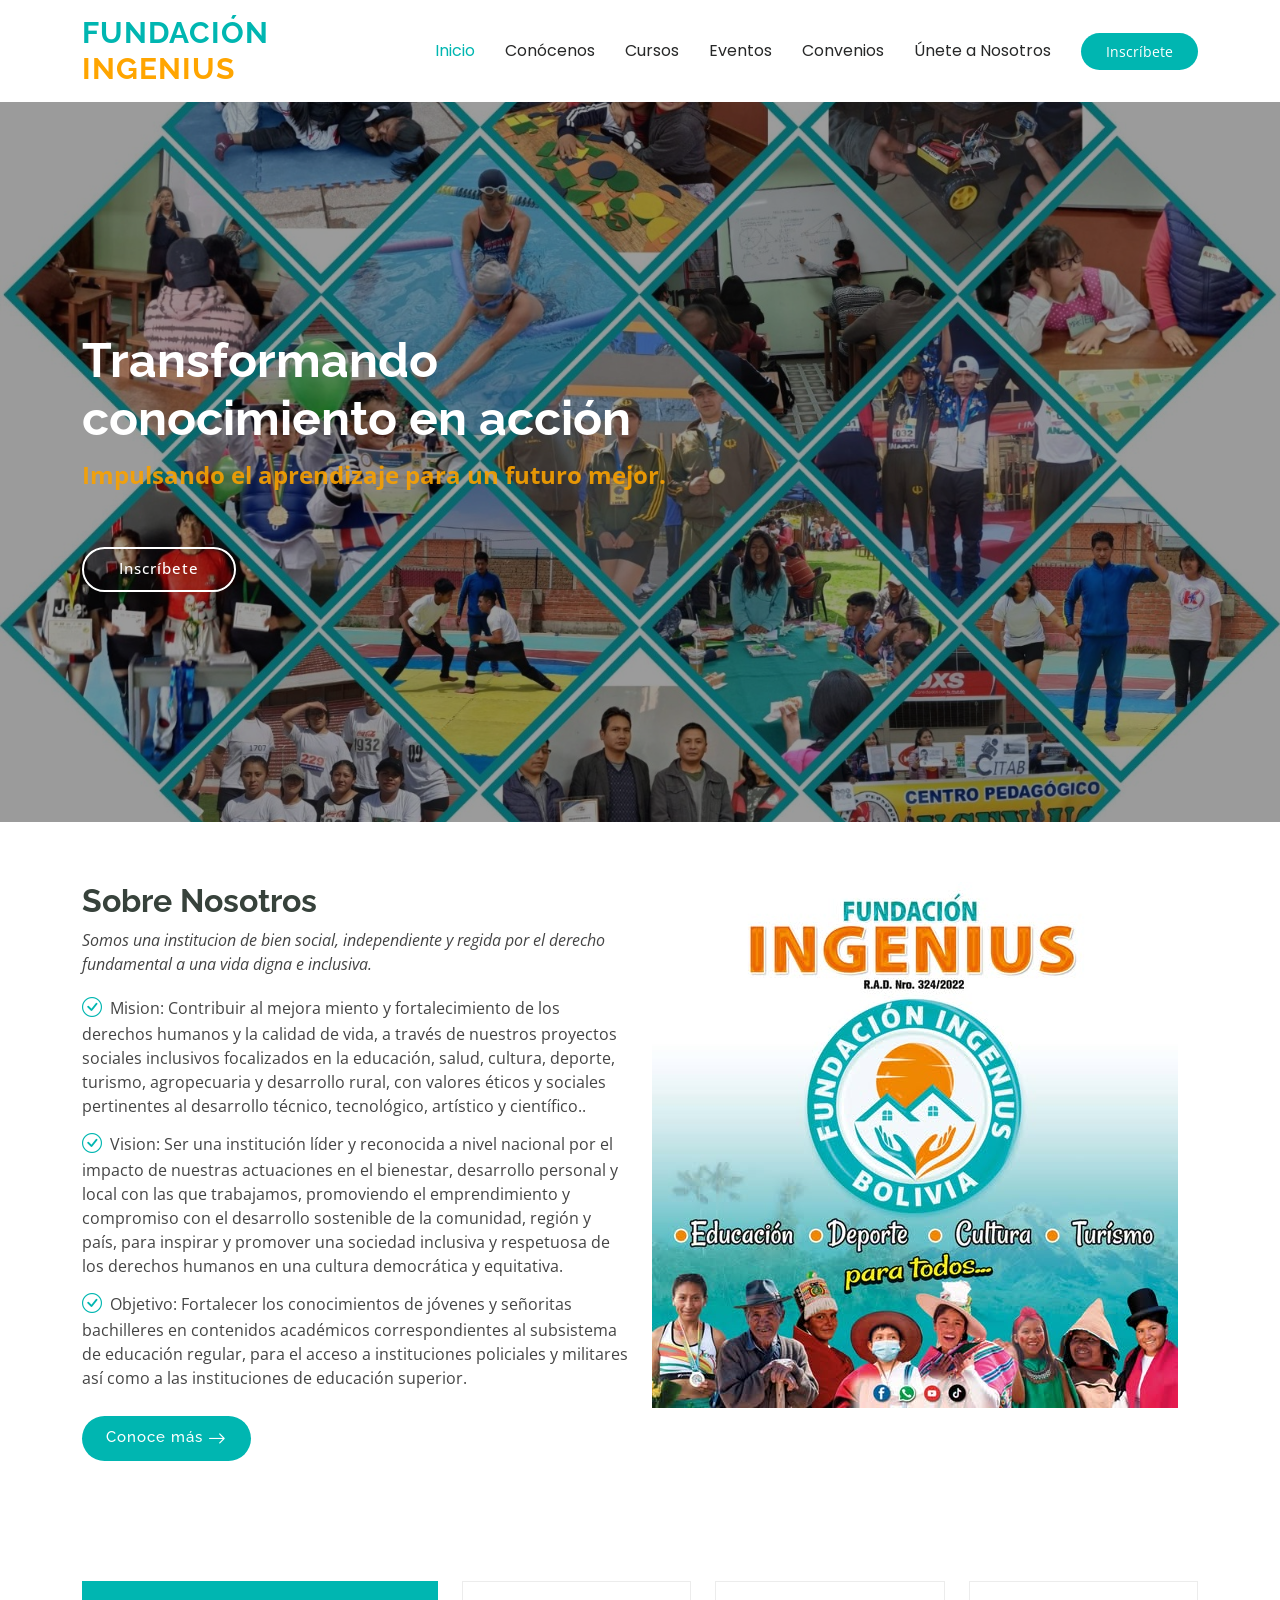
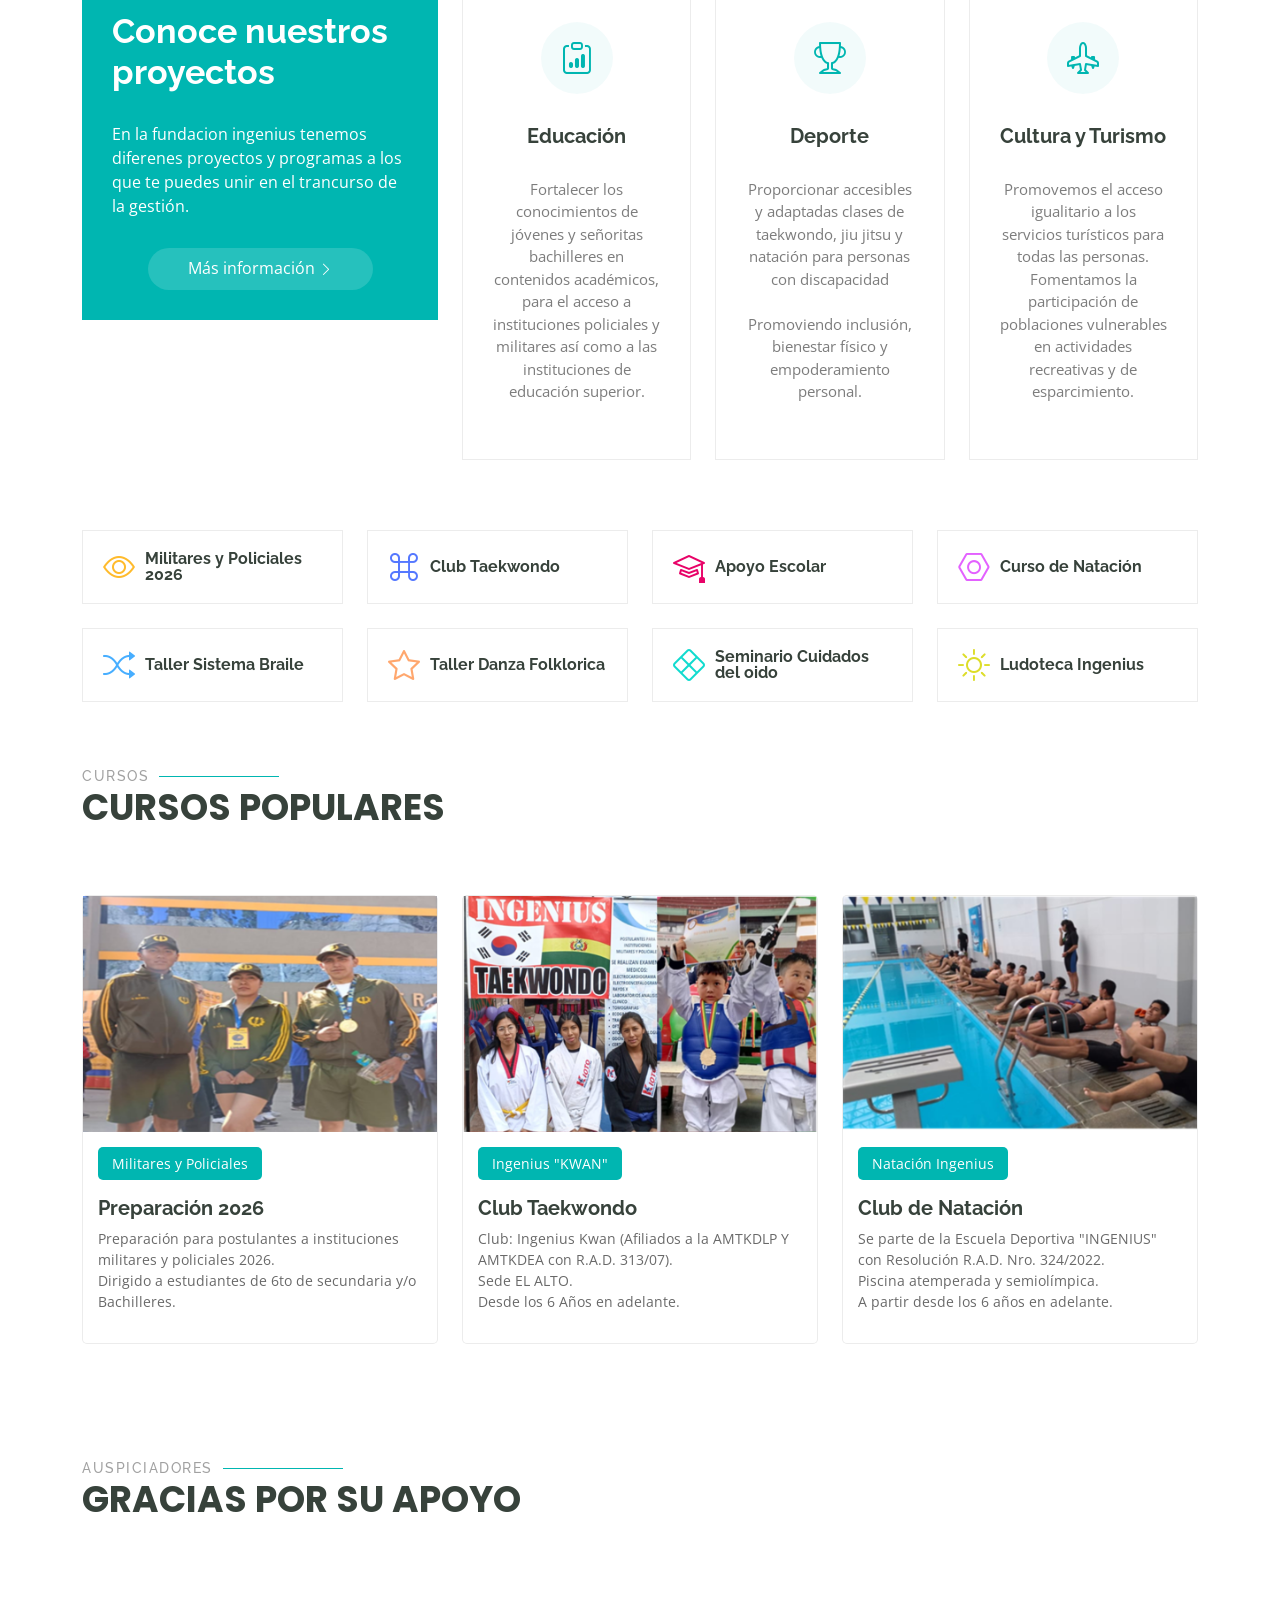
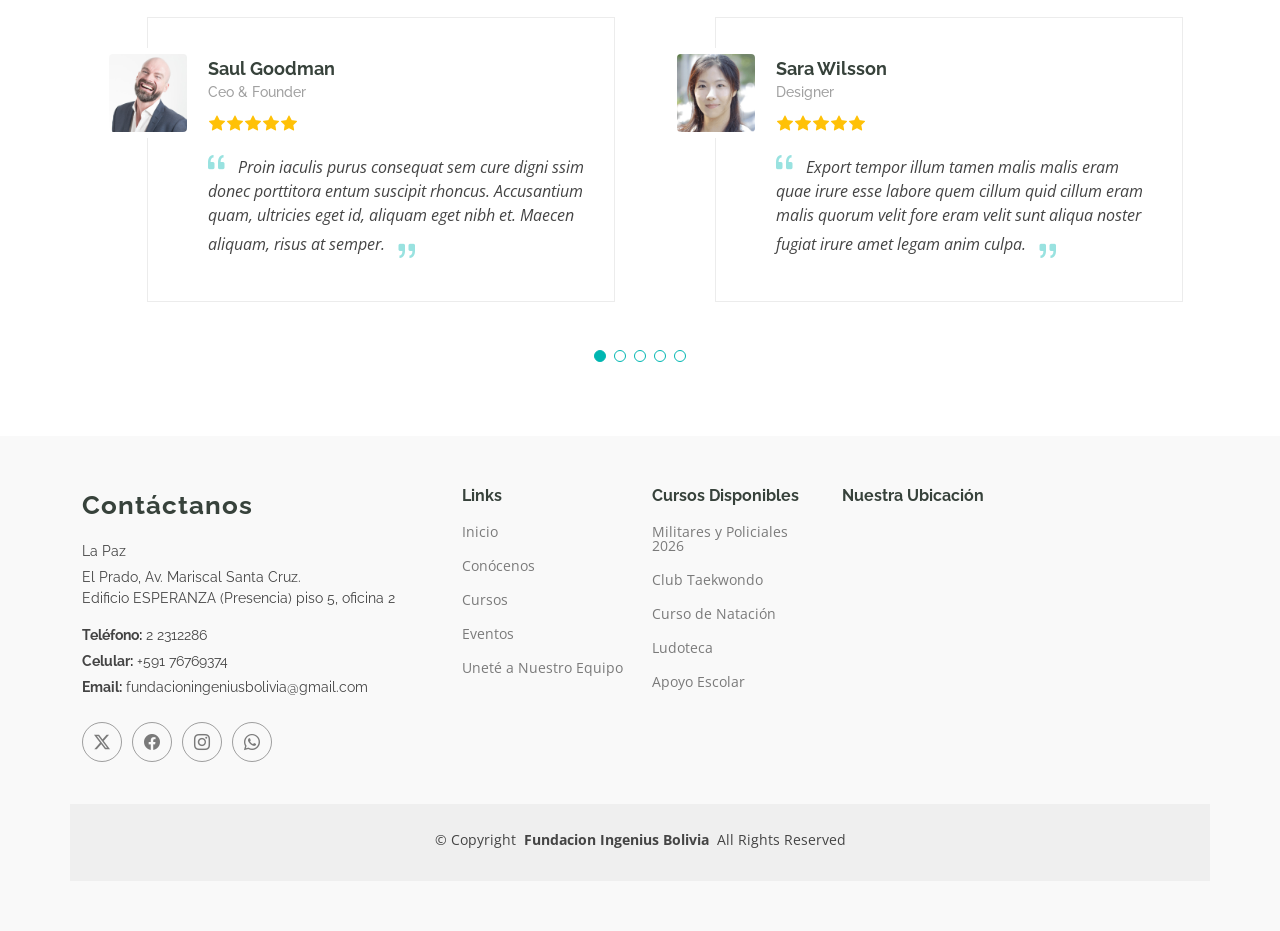
<file: index.html>
<!DOCTYPE html>
<html lang="en">

<head>
  <meta charset="utf-8">
  <meta content="width=device-width, initial-scale=1.0" name="viewport">
  <title>Fundación Ingenius Bolivia</title>
  <meta name="description" content="">
  <meta name="keywords" content="">

  <!-- Favicons -->
  <link href="assets/img/favicon1.png" rel="icon">
  <link href="assets/img/apple-touch-icon.png" rel="apple-touch-icon">

  <!-- Fonts -->
  <link href="https://fonts.googleapis.com" rel="preconnect">
  <link href="https://fonts.gstatic.com" rel="preconnect" crossorigin>
  <link href="https://fonts.googleapis.com/css2?family=Open+Sans:ital,wght@0,300;0,400;0,500;0,600;0,700;0,800;1,300;1,400;1,500;1,600;1,700;1,800&family=Poppins:ital,wght@0,100;0,200;0,300;0,400;0,500;0,600;0,700;0,800;0,900;1,100;1,200;1,300;1,400;1,500;1,600;1,700;1,800;1,900&family=Raleway:ital,wght@0,100;0,200;0,300;0,400;0,500;0,600;0,700;0,800;0,900;1,100;1,200;1,300;1,400;1,500;1,600;1,700;1,800;1,900&display=swap" rel="stylesheet">

  <!-- Vendor CSS Files -->
  <link href="assets/vendor/bootstrap/css/bootstrap.min.css" rel="stylesheet">
  <link href="assets/vendor/bootstrap-icons/bootstrap-icons.css" rel="stylesheet">
  <link href="assets/vendor/aos/aos.css" rel="stylesheet">
  <link href="assets/vendor/glightbox/css/glightbox.min.css" rel="stylesheet">
  <link href="assets/vendor/swiper/swiper-bundle.min.css" rel="stylesheet">

  <!-- Main CSS File -->
  <link href="assets/css/main.css" rel="stylesheet">
  
 
</head>

<body class="index-page">

  <header id="header" class="header d-flex align-items-center sticky-top">
    <div class="container-fluid container-xl position-relative d-flex align-items-center">

      <a href="index.html" class="logo d-flex align-items-center me-auto">
        <!-- Uncomment the line below if you also wish to use an image logo -->
        <!-- <img src="assets/img/logo.png" alt=""> -->
        <h1 class="sitename">Fundación <span class="ingenius">Ingenius</span></h1>
      </a>
      <style>
    .ingenius {
      color: orange; /* Cambia el color de la palabra Ingenius a naranja */
    }
  </style>

      <nav id="navmenu" class="navmenu">
        <ul>
          <li><a href="index.html" class="active">Inicio<br></a></li>
          <li><a href="conócenos.html">Conócenos</a></li>
          <li><a href="cursos.html">Cursos</a></li>
          <li><a href="eventos.html">Eventos</a></li>
          <li><a href="convenios.html">Convenios</a></li>
          <li><a href="unete.html">Únete a Nosotros</a></li>
        </ul>
        <i class="mobile-nav-toggle d-xl-none bi bi-list"></i>
      </nav>

      <a class="btn-getstarted" href="cursos.html">Inscríbete</a>

    </div>
  </header>

  <main class="main">

    <!-- Hero Section -->
    <section id="hero" class="hero section dark-background">

      <img src="assets/img/portada.jpg" alt="" data-aos="fade-in">

      <div class="container">
        <h2 data-aos="fade-up" data-aos-delay="100">Transformando <br>conocimiento en acción</h2>
        <p data-aos="fade-up" data-aos-delay="200"><span style="color: rgba(247, 160, 0, 0.907);"><b>Impulsando el aprendizaje para un futuro mejor.</b></span></p>
        

        <div class="d-flex mt-4" data-aos="fade-up" data-aos-delay="300">
          <a href="cursos.html" class="btn-get-started">Inscríbete</a>
        </div>
      </div>

    </section><!-- /Hero Section -->

    <!-- About Section -->
    <section id="about" class="about section">

      <div class="container">

        <div class="row gy-4">

          <div class="col-lg-6 order-1 order-lg-2" data-aos="fade-up" data-aos-delay="100">
            <img src="assets/img/cara.jpg" class="img-fluid" alt="">
          </div>

          <div class="col-lg-6 order-2 order-lg-1 content" data-aos="fade-up" data-aos-delay="200">
            <h3>Sobre Nosotros</h3>
            <p class="fst-italic">
              Somos una institucion de bien social, independiente y regida por el derecho fundamental a una vida digna e inclusiva.
            </p>
            <ul>
              <li><i class="bi bi-check-circle"></i> <span>Mision: Contribuir al mejora miento y fortalecimiento de los derechos humanos y la calidad de vida,
               a través de nuestros proyectos sociales inclusivos focalizados en la educación, salud, cultura, deporte, turismo, agropecuaria y desarrollo rural,
                con valores éticos y sociales pertinentes al desarrollo técnico, tecnológico, artístico y científico..</span></li>
              <li><i class="bi bi-check-circle"></i> <span>Vision: Ser una institución líder y reconocida a nivel nacional por el impacto de nuestras actuaciones en el bienestar,
                 desarrollo personal y local con	las que	trabajamos, promoviendo el emprendimiento y compromiso con el desarrollo sostenible de la comunidad,
                  región y país, para inspirar y promover una sociedad inclusiva y respetuosa de los derechos humanos en una cultura democrática y equitativa. </span></li>
              <li><i class="bi bi-check-circle"></i> <span>Objetivo: Fortalecer los conocimientos de jóvenes y señoritas bachilleres en contenidos académicos correspondientes
                 al subsistema de educación regular, para el acceso a instituciones policiales y militares así como a las instituciones de educación superior.</span></li>
            </ul>
            <a href="conócenos.html" class="read-more"><span>Conoce más</span><i class="bi bi-arrow-right"></i></a>
          </div>

        </div>

      </div>

    </section><!-- /About Section -->

    
    <!-- Why Us Section -->
    <section id="why-us" class="section why-us">

      <div class="container">

        <div class="row gy-4">

          <div class="col-lg-4" data-aos="fade-up" data-aos-delay="100">
            <div class="why-box">
              <h3>Conoce nuestros proyectos</h3>
              <p>
                En la fundacion ingenius tenemos diferenes proyectos y programas a los que te puedes unir en el trancurso
                de la gestión.
              </p>
              <div class="text-center">
                <a href="#" class="more-btn"><span>Más información</span> <i class="bi bi-chevron-right"></i></a>
              </div>
            </div>
          </div><!-- End Why Box -->

          <div class="col-lg-8 d-flex align-items-stretch">
            <div class="row gy-4" data-aos="fade-up" data-aos-delay="200">

              <div class="col-xl-4">
                <div class="icon-box d-flex flex-column justify-content-center align-items-center">
                  <i class="bi bi-clipboard-data"></i>
                  <h4>Educación</h4>
                  <p> Fortalecer los conocimientos de jóvenes y señoritas bachilleres en contenidos académicos,
                     para el acceso a instituciones policiales y militares así como a las instituciones de educación superior. </p>
                </div>
              </div><!-- End Icon Box -->

              <div class="col-xl-4" data-aos="fade-up" data-aos-delay="300">
                <div class="icon-box d-flex flex-column justify-content-center align-items-center">
                  <i class="bi bi-trophy"></i>
                  <h4>Deporte</h4>
                  <p>Proporcionar accesibles	y adaptadas clases de taekwondo, jiu jitsu y natación para personas con discapacidad<br><br>
                     Promoviendo inclusión, bienestar físico y empoderamiento personal.</p>
                </div>
              </div><!-- End Icon Box -->

              <div class="col-xl-4" data-aos="fade-up" data-aos-delay="400">
                <div class="icon-box d-flex flex-column justify-content-center align-items-center">
                  <i class="bi bi-airplane-engines"></i>
                  <h4>Cultura  y Turismo</h4>
                  <p>Promovemos el acceso igualitario a los servicios turísticos para todas las personas.<br>
                    Fomentamos la participación de poblaciones vulnerables en actividades recreativas y de esparcimiento.</p>
                </div>
              </div><!-- End Icon Box -->

            </div>
          </div>

        </div>

      </div>

    </section><!-- /Why Us Section -->

    <!-- Features Section -->
    <section id="features" class="features section">

      <div class="container">

        <div class="row gy-4">

          <div class="col-lg-3 col-md-4" data-aos="fade-up" data-aos-delay="100">
            <div class="features-item">
              <i class="bi bi-eye" style="color: #ffbb2c;"></i>
              <h3><a href="" class="stretched-link">Militares y Policiales 2026</a></h3>
            </div>
          </div><!-- End Feature Item -->

          <div class="col-lg-3 col-md-4" data-aos="fade-up" data-aos-delay="200">
            <div class="features-item">
              <i class="bi bi-command" style="color: #5578ff;"></i>
              <h3><a href="" class="stretched-link">Club Taekwondo</a></h3>
            </div>
          </div><!-- End Feature Item -->

          <div class="col-lg-3 col-md-4" data-aos="fade-up" data-aos-delay="300">
            <div class="features-item">
              <i class="bi bi-mortarboard" style="color: #e80368;"></i>
              <h3><a href="" class="stretched-link">Apoyo Escolar</a></h3>
            </div>
          </div><!-- End Feature Item -->

          <div class="col-lg-3 col-md-4" data-aos="fade-up" data-aos-delay="400">
            <div class="features-item">
              <i class="bi bi-nut" style="color: #e361ff;"></i>
              <h3><a href="" class="stretched-link">Curso de Natación</a></h3>
            </div>
          </div><!-- End Feature Item -->

          <div class="col-lg-3 col-md-4" data-aos="fade-up" data-aos-delay="500">
            <div class="features-item">
              <i class="bi bi-shuffle" style="color: #47aeff;"></i>
              <h3><a href="" class="stretched-link">Taller Sistema Braile</a></h3>
            </div>
          </div><!-- End Feature Item -->

          <div class="col-lg-3 col-md-4" data-aos="fade-up" data-aos-delay="600">
            <div class="features-item">
              <i class="bi bi-star" style="color: #ffa76e;"></i>
              <h3><a href="" class="stretched-link">Taller Danza Folklorica</a></h3>
            </div>
          </div><!-- End Feature Item -->

          <div class="col-lg-3 col-md-4" data-aos="fade-up" data-aos-delay="700">
            <div class="features-item">
              <i class="bi bi-x-diamond" style="color: #11dbcf;"></i>
              <h3><a href="" class="stretched-link">Seminario Cuidados del oido</a></h3>
            </div>
          </div><!-- End Feature Item -->

          <div class="col-lg-3 col-md-4" data-aos="fade-up" data-aos-delay="800">
            <div class="features-item">
              <i class="bi bi-brightness-high" style="color: #dddd2a;"></i>
              <h3><a href="" class="stretched-link">Ludoteca Ingenius</a></h3>
            </div>
          </div><!-- End Feature Item -->

        </div>

      </div>

    </section><!-- /Features Section -->

    <!-- Cursos Section -->
    <section id="courses" class="courses section">

      <!-- Section Title -->
      <div class="container section-title" data-aos="fade-up">
        <h2>Cursos</h2>
        <p>Cursos Populares</p>
      </div><!-- End Section Title -->

      <div class="container">

        <div class="row">

          <div class="col-lg-4 col-md-6 d-flex align-items-stretch" data-aos="zoom-in" data-aos-delay="100">
            <div class="course-item">
              <img src="assets/img/curso1.png" class="img-fluid" alt="...">
              <div class="course-content">
                <div class="d-flex justify-content-between align-items-center mb-3">
                  <p class="category">Militares y Policiales </p>
                  
                </div>

                <h3><a href="cursos.html">Preparación 2026</a></h3>
                <p class="description">Preparación para postulantes a instituciones militares y policiales 2026. 
                  <br>Dirigido a estudiantes de 6to de secundaria y/o Bachilleres.</p>
              </div>
            </div>
          </div> <!-- End Course Item-->

          <div class="col-lg-4 col-md-6 d-flex align-items-stretch mt-4 mt-md-0" data-aos="zoom-in" data-aos-delay="200">
            <div class="course-item">
              <img src="assets/img/curso2.png" class="img-fluid" alt="...">
              <div class="course-content">
                <div class="d-flex justify-content-between align-items-center mb-3">
                  <p class="category">Ingenius "KWAN"</p>
                  
                </div>

                <h3><a href="cursos.html">Club Taekwondo</a></h3>
                <p class="description">Club: Ingenius Kwan (Afiliados a la AMTKDLP Y AMTKDEA con R.A.D. 313/07).
                  <br> Sede EL ALTO. <br> Desde los 6 Años en adelante.</p>
              </div>
            </div>
          </div> <!-- End Course Item-->

          <div class="col-lg-4 col-md-6 d-flex align-items-stretch mt-4 mt-lg-0" data-aos="zoom-in" data-aos-delay="300">
            <div class="course-item">
              <img src="assets/img/curso3.png" class="img-fluid" alt="...">
              <div class="course-content">
                <div class="d-flex justify-content-between align-items-center mb-3">
                  <p class="category">Natación Ingenius</p>
                  
                </div>

                <h3><a href="cursos.html">Club de Natación</a></h3>
                <p class="description">Se parte de la Escuela Deportiva "INGENIUS" con Resolución R.A.D. Nro. 324/2022.
                  <br> Piscina atemperada y semiolímpica.
                  <br> A partir desde los 6 años en adelante. </p>
              </div>
            </div>
          </div> <!-- End Course Item-->

        </div>

      </div>

    </section><!-- /Cursos Section -->

    <!-- Auspiciadores Section -->
    <section id="testimonials" class="testimonials section">

      <!-- Section Title -->
      <div class="container section-title" data-aos="fade-up">
        <h2>Auspiciadores</h2>
        <p>Gracias por su apoyo</p>
      </div><!-- End Section Title -->

      <div class="container" data-aos="fade-up" data-aos-delay="100">

        <div class="swiper init-swiper">
          <script type="application/json" class="swiper-config">
            {
              "loop": true,
              "speed": 600,
              "autoplay": {
                "delay": 5000
              },
              "slidesPerView": "auto",
              "pagination": {
                "el": ".swiper-pagination",
                "type": "bullets",
                "clickable": true
              },
              "breakpoints": {
                "320": {
                  "slidesPerView": 1,
                  "spaceBetween": 40
                },
                "1200": {
                  "slidesPerView": 2,
                  "spaceBetween": 20
                }
              }
            }
          </script>
          <div class="swiper-wrapper">

            <div class="swiper-slide">
              <div class="testimonial-wrap">
                <div class="testimonial-item">
                  <img src="assets/img/testimonials/testimonials-1.jpg" class="testimonial-img" alt="">
                  <h3>Saul Goodman</h3>
                  <h4>Ceo &amp; Founder</h4>
                  <div class="stars">
                    <i class="bi bi-star-fill"></i><i class="bi bi-star-fill"></i><i class="bi bi-star-fill"></i><i class="bi bi-star-fill"></i><i class="bi bi-star-fill"></i>
                  </div>
                  <p>
                    <i class="bi bi-quote quote-icon-left"></i>
                    <span>Proin iaculis purus consequat sem cure digni ssim donec porttitora entum suscipit rhoncus. Accusantium quam, ultricies eget id, aliquam eget nibh et. Maecen aliquam, risus at semper.</span>
                    <i class="bi bi-quote quote-icon-right"></i>
                  </p>
                </div>
              </div>
            </div><!-- End testimonial item -->

            <div class="swiper-slide">
              <div class="testimonial-wrap">
                <div class="testimonial-item">
                  <img src="assets/img/testimonials/testimonials-2.jpg" class="testimonial-img" alt="">
                  <h3>Sara Wilsson</h3>
                  <h4>Designer</h4>
                  <div class="stars">
                    <i class="bi bi-star-fill"></i><i class="bi bi-star-fill"></i><i class="bi bi-star-fill"></i><i class="bi bi-star-fill"></i><i class="bi bi-star-fill"></i>
                  </div>
                  <p>
                    <i class="bi bi-quote quote-icon-left"></i>
                    <span>Export tempor illum tamen malis malis eram quae irure esse labore quem cillum quid cillum eram malis quorum velit fore eram velit sunt aliqua noster fugiat irure amet legam anim culpa.</span>
                    <i class="bi bi-quote quote-icon-right"></i>
                  </p>
                </div>
              </div>
            </div><!-- End testimonial item -->

            <div class="swiper-slide">
              <div class="testimonial-wrap">
                <div class="testimonial-item">
                  <img src="assets/img/testimonials/testimonials-3.jpg" class="testimonial-img" alt="">
                  <h3>Jena Karlis</h3>
                  <h4>Store Owner</h4>
                  <div class="stars">
                    <i class="bi bi-star-fill"></i><i class="bi bi-star-fill"></i><i class="bi bi-star-fill"></i><i class="bi bi-star-fill"></i><i class="bi bi-star-fill"></i>
                  </div>
                  <p>
                    <i class="bi bi-quote quote-icon-left"></i>
                    <span>Enim nisi quem export duis labore cillum quae magna enim sint quorum nulla quem veniam duis minim tempor labore quem eram duis noster aute amet eram fore quis sint minim.</span>
                    <i class="bi bi-quote quote-icon-right"></i>
                  </p>
                </div>
              </div>
            </div><!-- End testimonial item -->

            <div class="swiper-slide">
              <div class="testimonial-wrap">
                <div class="testimonial-item">
                  <img src="assets/img/testimonials/testimonials-4.jpg" class="testimonial-img" alt="">
                  <h3>Matt Brandon</h3>
                  <h4>Freelancer</h4>
                  <div class="stars">
                    <i class="bi bi-star-fill"></i><i class="bi bi-star-fill"></i><i class="bi bi-star-fill"></i><i class="bi bi-star-fill"></i><i class="bi bi-star-fill"></i>
                  </div>
                  <p>
                    <i class="bi bi-quote quote-icon-left"></i>
                    <span>Fugiat enim eram quae cillum dolore dolor amet nulla culpa multos export minim fugiat minim velit minim dolor enim duis veniam ipsum anim magna sunt elit fore quem dolore labore illum veniam.</span>
                    <i class="bi bi-quote quote-icon-right"></i>
                  </p>
                </div>
              </div>
            </div><!-- End testimonial item -->

            <div class="swiper-slide">
              <div class="testimonial-wrap">
                <div class="testimonial-item">
                  <img src="assets/img/testimonials/testimonials-5.jpg" class="testimonial-img" alt="">
                  <h3>John Larson</h3>
                  <h4>Entrepreneur</h4>
                  <div class="stars">
                    <i class="bi bi-star-fill"></i><i class="bi bi-star-fill"></i><i class="bi bi-star-fill"></i><i class="bi bi-star-fill"></i><i class="bi bi-star-fill"></i>
                  </div>
                  <p>
                    <i class="bi bi-quote quote-icon-left"></i>
                    <span>Quis quorum aliqua sint quem legam fore sunt eram irure aliqua veniam tempor noster veniam enim culpa labore duis sunt culpa nulla illum cillum fugiat legam esse veniam culpa fore nisi cillum quid.</span>
                    <i class="bi bi-quote quote-icon-right"></i>
                  </p>
                </div>
              </div>
            </div><!-- End testimonial item -->

          </div>
          <div class="swiper-pagination"></div>
        </div>

      </div>

    </section><!-- /Auspiciadores Section -->

    <!-- /footer -->
  </main>

  <footer id="footer" class="footer position-relative light-background">

    <div class="container footer-top">
      <div class="row gy-4">
        <div class="col-lg-4 col-md-6 footer-about">
          <a href="index.html" class="logo d-flex align-items-center">
            <span class="sitename">Contáctanos</span>
          </a>
          <div class="footer-contact pt-3">
            <p>La Paz</p>
            <p>El Prado, Av. Mariscal Santa Cruz.
              <br> Edificio ESPERANZA (Presencia) piso 5, oficina 2</p>
            <p class="mt-3"><strong>Teléfono:</strong> <span>2 2312286</span></p>
            <p><strong>Celular:</strong> <span>+591 76769374</span></p>
            <p><strong>Email:</strong> <span>fundacioningeniusbolivia@gmail.com</span></p>
          </div>
          <div class="social-links d-flex mt-4">
            <a href=""><i class="bi bi-twitter-x"></i></a>
            <a href="https://www.facebook.com/profile.php?id=61551019989097&locale=es_LA"><i class="bi bi-facebook"></i></a>
            <a href=""><i class="bi bi-instagram"></i></a>
            <a href="http://wa.me/59176769374"><i class="bi bi-whatsapp"></i></a>
          </div>
        </div>

        <div class="col-lg-2 col-md-3 footer-links">
          <h4>Links</h4>
          <ul>
            <li><a href="#">Inicio</a></li>
            <li><a href="#">Conócenos</a></li>
            <li><a href="#">Cursos</a></li>
            <li><a href="#">Eventos</a></li>
            <li><a href="#">Uneté a Nuestro Equipo</a></li>
          </ul>
        </div>

        <div class="col-lg-2 col-md-3 footer-links">
          <h4>Cursos Disponibles</h4>
          <ul>
            <li><a href="#">Militares y Policiales 2026</a></li>
            <li><a href="#">Club Taekwondo</a></li>
            <li><a href="#">Curso de Natación</a></li>
            <li><a href="#">Ludoteca</a></li>
            <li><a href="#">Apoyo Escolar</a></li>
          </ul>
        </div>

        <div class="col-lg-4 col-md-12">
          <h4>Nuestra Ubicación</h4>
          <iframe 
            src="https://www.google.com/maps/embed?pb=!1m18!1m12!1m3!1d3825.570882433929!2d-68.1364099!3d-16.4972523!2m3!1f0!2f0!3f0!3m2!1i1024!2i768!4f13.1!3m3!1m2!1s0x915edf0124077f69%3A0x8f3f6873fa115785!2sCentro%20Pedag%C3%B3gico%20Ingenius!5e0!3m2!1ses-419!2sbo!4v1743532230890!5m2!1ses-419!2sbo"  
            width="100%" 
            height="250" 
            style="border:0; border-radius: 10px;" 
            allowfullscreen="" 
            loading="lazy" 
            referrerpolicy="no-referrer-when-downgrade">
          </iframe>
        </div>
      </div>
    </div>
        

      </div>
    </div>

    <div class="container copyright text-center mt-4">
      <p>© <span>Copyright</span> <strong class="px-1 sitename">Fundacion Ingenius Bolivia</strong> <span>All Rights Reserved</span></p>
      <div class="credits">
        </div>
    </div>
   

  </footer>

  <!-- Scroll Top -->
  <a href="#" id="scroll-top" class="scroll-top d-flex align-items-center justify-content-center"><i class="bi bi-arrow-up-short"></i></a>

  <!-- Preloader -->
  <div id="preloader"></div>

  <!-- Vendor JS Files -->
  <script src="assets/vendor/bootstrap/js/bootstrap.bundle.min.js"></script>
  <script src="assets/vendor/php-email-form/validate.js"></script>
  <script src="assets/vendor/aos/aos.js"></script>
  <script src="assets/vendor/glightbox/js/glightbox.min.js"></script>
  <script src="assets/vendor/purecounter/purecounter_vanilla.js"></script>
  <script src="assets/vendor/swiper/swiper-bundle.min.js"></script>

  <!-- Main JS File -->
  <script src="assets/js/main.js"></script>

</body>

</html>
</file>
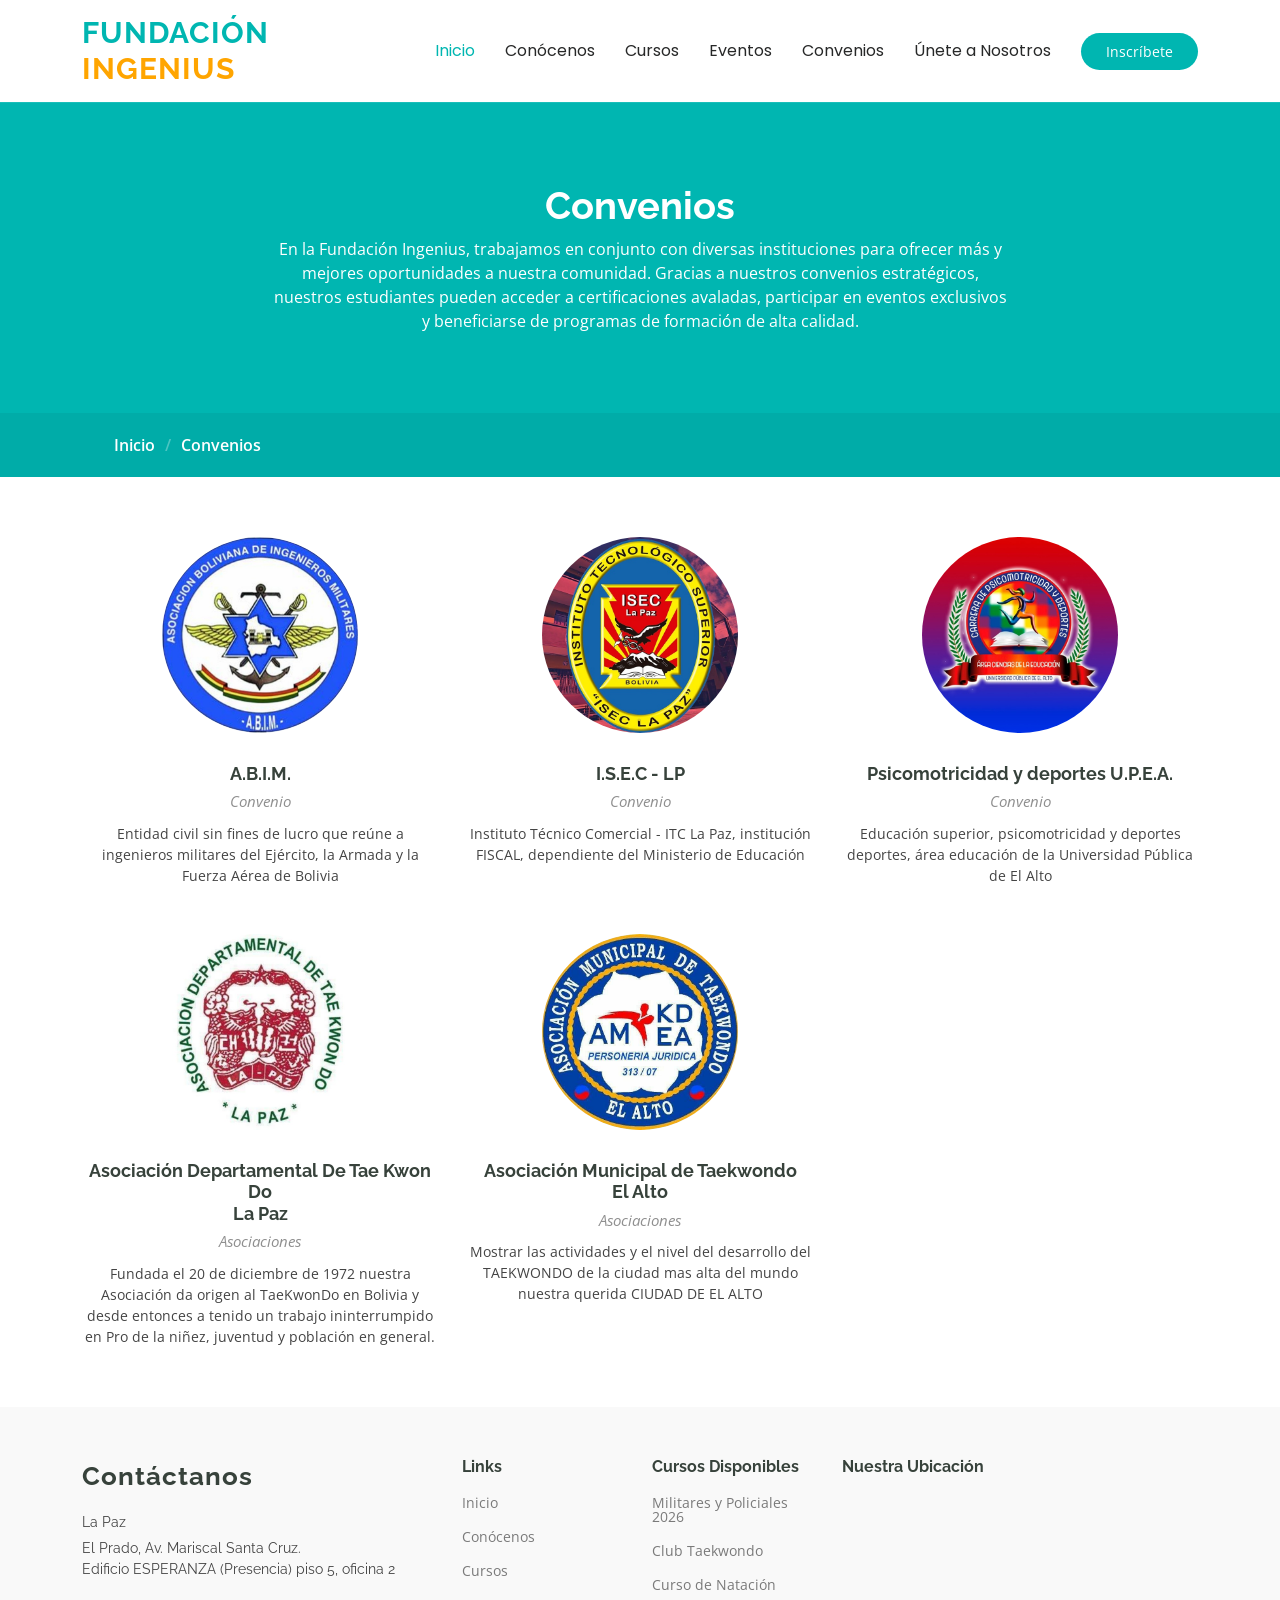
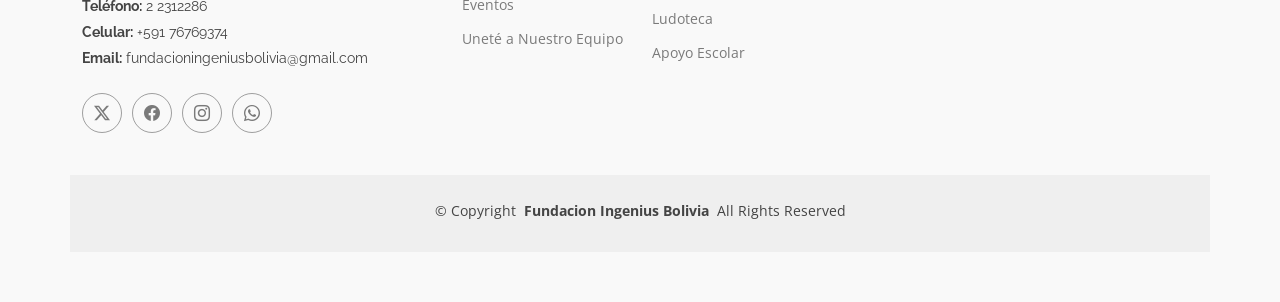
<file: convenios.html>
<!DOCTYPE html>
<html lang="en">

<head>
  <meta charset="utf-8">
  <meta content="width=device-width, initial-scale=1.0" name="viewport">
  <title>Convenios - Fundación Ingenius Bolivia</title>
  <meta name="description" content="">
  <meta name="keywords" content="">

  <!-- Favicons -->
  <link href="assets/img/favicon1.png" rel="icon">
  <link href="assets/img/apple-touch-icon.png" rel="apple-touch-icon">

  <!-- Fonts -->
  <link href="https://fonts.googleapis.com" rel="preconnect">
  <link href="https://fonts.gstatic.com" rel="preconnect" crossorigin>
  <link href="https://fonts.googleapis.com/css2?family=Open+Sans:ital,wght@0,300;0,400;0,500;0,600;0,700;0,800;1,300;1,400;1,500;1,600;1,700;1,800&family=Poppins:ital,wght@0,100;0,200;0,300;0,400;0,500;0,600;0,700;0,800;0,900;1,100;1,200;1,300;1,400;1,500;1,600;1,700;1,800;1,900&family=Raleway:ital,wght@0,100;0,200;0,300;0,400;0,500;0,600;0,700;0,800;0,900;1,100;1,200;1,300;1,400;1,500;1,600;1,700;1,800;1,900&display=swap" rel="stylesheet">

  <!-- Vendor CSS Files -->
  <link href="assets/vendor/bootstrap/css/bootstrap.min.css" rel="stylesheet">
  <link href="assets/vendor/bootstrap-icons/bootstrap-icons.css" rel="stylesheet">
  <link href="assets/vendor/aos/aos.css" rel="stylesheet">
  <link href="assets/vendor/glightbox/css/glightbox.min.css" rel="stylesheet">
  <link href="assets/vendor/swiper/swiper-bundle.min.css" rel="stylesheet">

  <!-- Main CSS File -->
  <link href="assets/css/main.css" rel="stylesheet">

</head>

<body class="trainers-page">

  <header id="header" class="header d-flex align-items-center sticky-top">
    <div class="container-fluid container-xl position-relative d-flex align-items-center">

      <a href="index.html" class="logo d-flex align-items-center me-auto">
        <!-- Uncomment the line below if you also wish to use an image logo -->
        <!-- <img src="assets/img/logo.png" alt=""> -->
        <h1 class="sitename">Fundación <span class="ingenius">Ingenius</span></h1>
      </a>
      <style>
    .ingenius {
      color: orange; /* Cambia el color de la palabra Ingenius a naranja */
    }
  </style>

      <nav id="navmenu" class="navmenu">
        <ul>
          <li><a href="index.html" class="active">Inicio<br></a></li>
          <li><a href="conócenos.html">Conócenos</a></li>
          <li><a href="cursos.html">Cursos</a></li>
          <li><a href="eventos.html">Eventos</a></li>
          <li><a href="convenios.html">Convenios</a></li>
          <li><a href="unete.html">Únete a Nosotros</a></li>
        </ul>
        <i class="mobile-nav-toggle d-xl-none bi bi-list"></i>
      </nav>

      <a class="btn-getstarted" href="cursos.html">Inscríbete</a>

    </div>
  </header>

  <main class="main">

    <!-- Page Title -->
    <div class="page-title" data-aos="fade">
      <div class="heading">
        <div class="container">
          <div class="row d-flex justify-content-center text-center">
            <div class="col-lg-8">
              <h1>Convenios</h1>
              <p class="mb-0">En la Fundación Ingenius, trabajamos en conjunto con diversas instituciones
                 para ofrecer más y mejores oportunidades a nuestra comunidad. 
                 Gracias a nuestros convenios estratégicos, nuestros estudiantes 
                 pueden acceder a certificaciones avaladas, participar en eventos exclusivos
                  y beneficiarse de programas de formación de alta calidad.</p>
            </div>
          </div>
        </div>
      </div>
      <nav class="breadcrumbs">
        <div class="container">
          <ol>
            <li><a href="index.html">Inicio</a></li>
            <li class="current">Convenios</li>
          </ol>
        </div>
      </nav>
    </div><!-- End Page Title -->

    <!-- Trainers Section -->
    <section id="trainers" class="section trainers">

      <div class="container">

        <div class="row gy-5">

          <div class="col-lg-4 col-md-6 member" data-aos="fade-up" data-aos-delay="100">
            <div class="member-img">
              <img src="assets/img/team/convenio1.jpg" class="img-fluid" alt="">
              <div class="social">
                <a href="https://www.facebook.com/ABIMBOLIVIA?locale=es_LA"><i class="bi bi-facebook"></i></a>
              </div>
            </div>
            <div class="member-info text-center">
              <h4>A.B.I.M.</h4>
              <span>Convenio</span>
              <p>Entidad civil sin fines de lucro que reúne a ingenieros militares del Ejército, la Armada y la Fuerza Aérea de Bolivia</p>
            </div>
          </div><!-- End Team Member -->

          <div class="col-lg-4 col-md-6 member" data-aos="fade-up" data-aos-delay="200">
            <div class="member-img">
              <img src="assets/img/team/convenio2.jpg" class="img-fluid" alt="">
              <div class="social">
                <a href="https://www.facebook.com/profile.php?id=100063757205189"><i class="bi bi-facebook"></i></a>
              </div>
            </div>
            <div class="member-info text-center">
              <h4>I.S.E.C - LP</h4>
              <span>Convenio</span>
              <p>Instituto Técnico Comercial - ITC La Paz, institución FISCAL, dependiente del Ministerio de Educación</p>
            </div>
          </div><!-- End Team Member -->

          <div class="col-lg-4 col-md-6 member" data-aos="fade-up" data-aos-delay="300">
            <div class="member-img">
              <img src="assets/img/team/convenio3.jpg" class="img-fluid" alt="">
              <div class="social">
                <a href="https://www.facebook.com/p/Psicomotricidad-y-Deportes-UPEA-61551882417387/"><i class="bi bi-facebook"></i></a>
              </div>
            </div>
            <div class="member-info text-center">
              <h4>Psicomotricidad y deportes U.P.E.A.</h4>
              <span>Convenio</span>
              <p>Educación superior, psicomotricidad y deportes deportes, área educación de la Universidad Pública de El Alto</p>
            </div>
          </div><!-- End Team Member -->
          <!-- Asociaciones -->
          <div class="col-lg-4 col-md-6 member" data-aos="fade-up" data-aos-delay="400">
            <div class="member-img">
              <img src="assets/img/team/asociacion1.jpg" class="img-fluid" alt="">
              <div class="social">
                <a href="https://www.facebook.com/adtkdlp/"><i class="bi bi-facebook"></i></a>
              </div>
            </div>
            <div class="member-info text-center">
              <h4>Asociación Departamental De Tae Kwon Do<br> La Paz </h4>
              <span>Asociaciones</span>
              <p>Fundada el 20 de diciembre de 1972 nuestra Asociación da origen al TaeKwonDo en Bolivia
                 y desde entonces a tenido un trabajo ininterrumpido en Pro de la niñez, juventud y población en general.</p>
            </div>
          </div><!-- End Team Member -->

          <div class="col-lg-4 col-md-6 member" data-aos="fade-up" data-aos-delay="500">
            <div class="member-img">
              <img src="assets/img/team/asociacion2.jpg" class="img-fluid" alt="">
              <div class="social">
                <a href="https://www.facebook.com/p/Asociaci%C3%B3n-Municipal-de-Taekwondo-El-Alto-oficial-100076153685950/"><i class="bi bi-facebook"></i></a>
              </div>
            </div>
            <div class="member-info text-center">
              <h4>Asociación Municipal de Taekwondo<br> El Alto</h4>
              <span>Asociaciones<br></span>
              <p>Mostrar las actividades y el nivel del desarrollo del TAEKWONDO de la ciudad mas alta del mundo nuestra querida CIUDAD DE EL ALTO</p>
            </div>
          </div><!-- End Team Member -->

          

        </div>

      </div>

    </section><!-- /Trainers Section -->

  </main>

  <footer id="footer" class="footer position-relative light-background">

    <div class="container footer-top">
      <div class="row gy-4">
        <div class="col-lg-4 col-md-6 footer-about">
          <a href="index.html" class="logo d-flex align-items-center">
            <span class="sitename">Contáctanos</span>
          </a>
          <div class="footer-contact pt-3">
            <p>La Paz</p>
            <p>El Prado, Av. Mariscal Santa Cruz.
              <br> Edificio ESPERANZA (Presencia) piso 5, oficina 2</p>
            <p class="mt-3"><strong>Teléfono:</strong> <span>2 2312286</span></p>
            <p><strong>Celular:</strong> <span>+591 76769374</span></p>
            <p><strong>Email:</strong> <span>fundacioningeniusbolivia@gmail.com</span></p>
          </div>
          <div class="social-links d-flex mt-4">
            <a href=""><i class="bi bi-twitter-x"></i></a>
            <a href="https://www.facebook.com/profile.php?id=61551019989097&locale=es_LA"><i class="bi bi-facebook"></i></a>
            <a href=""><i class="bi bi-instagram"></i></a>
            <a href="http://wa.me/59176769374"><i class="bi bi-whatsapp"></i></a>
          </div>
        </div>

        <div class="col-lg-2 col-md-3 footer-links">
          <h4>Links</h4>
          <ul>
            <li><a href="#">Inicio</a></li>
            <li><a href="#">Conócenos</a></li>
            <li><a href="#">Cursos</a></li>
            <li><a href="#">Eventos</a></li>
            <li><a href="#">Uneté a Nuestro Equipo</a></li>
          </ul>
        </div>

        <div class="col-lg-2 col-md-3 footer-links">
          <h4>Cursos Disponibles</h4>
          <ul>
            <li><a href="#">Militares y Policiales 2026</a></li>
            <li><a href="#">Club Taekwondo</a></li>
            <li><a href="#">Curso de Natación</a></li>
            <li><a href="#">Ludoteca</a></li>
            <li><a href="#">Apoyo Escolar</a></li>
          </ul>
        </div>

        <div class="col-lg-4 col-md-12">
          <h4>Nuestra Ubicación</h4>
          <iframe 
            src="https://www.google.com/maps/embed?pb=!1m18!1m12!1m3!1d3825.570882433929!2d-68.1364099!3d-16.4972523!2m3!1f0!2f0!3f0!3m2!1i1024!2i768!4f13.1!3m3!1m2!1s0x915edf0124077f69%3A0x8f3f6873fa115785!2sCentro%20Pedag%C3%B3gico%20Ingenius!5e0!3m2!1ses-419!2sbo!4v1743532230890!5m2!1ses-419!2sbo"  
            width="100%" 
            height="250" 
            style="border:0; border-radius: 10px;" 
            allowfullscreen="" 
            loading="lazy" 
            referrerpolicy="no-referrer-when-downgrade">
          </iframe>
        </div>
      </div>
    </div>
        

      </div>
    </div>

    <div class="container copyright text-center mt-4">
      <p>© <span>Copyright</span> <strong class="px-1 sitename">Fundacion Ingenius Bolivia</strong> <span>All Rights Reserved</span></p>
      <div class="credits">
        </div>
    </div>
   

  </footer>

  <!-- Scroll Top -->
  <a href="#" id="scroll-top" class="scroll-top d-flex align-items-center justify-content-center"><i class="bi bi-arrow-up-short"></i></a>

  <!-- Preloader -->
  <div id="preloader"></div>

  <!-- Vendor JS Files -->
  <script src="assets/vendor/bootstrap/js/bootstrap.bundle.min.js"></script>
  <script src="assets/vendor/php-email-form/validate.js"></script>
  <script src="assets/vendor/aos/aos.js"></script>
  <script src="assets/vendor/glightbox/js/glightbox.min.js"></script>
  <script src="assets/vendor/purecounter/purecounter_vanilla.js"></script>
  <script src="assets/vendor/swiper/swiper-bundle.min.js"></script>

  <!-- Main JS File -->
  <script src="assets/js/main.js"></script>

</body>

</html>
</file>
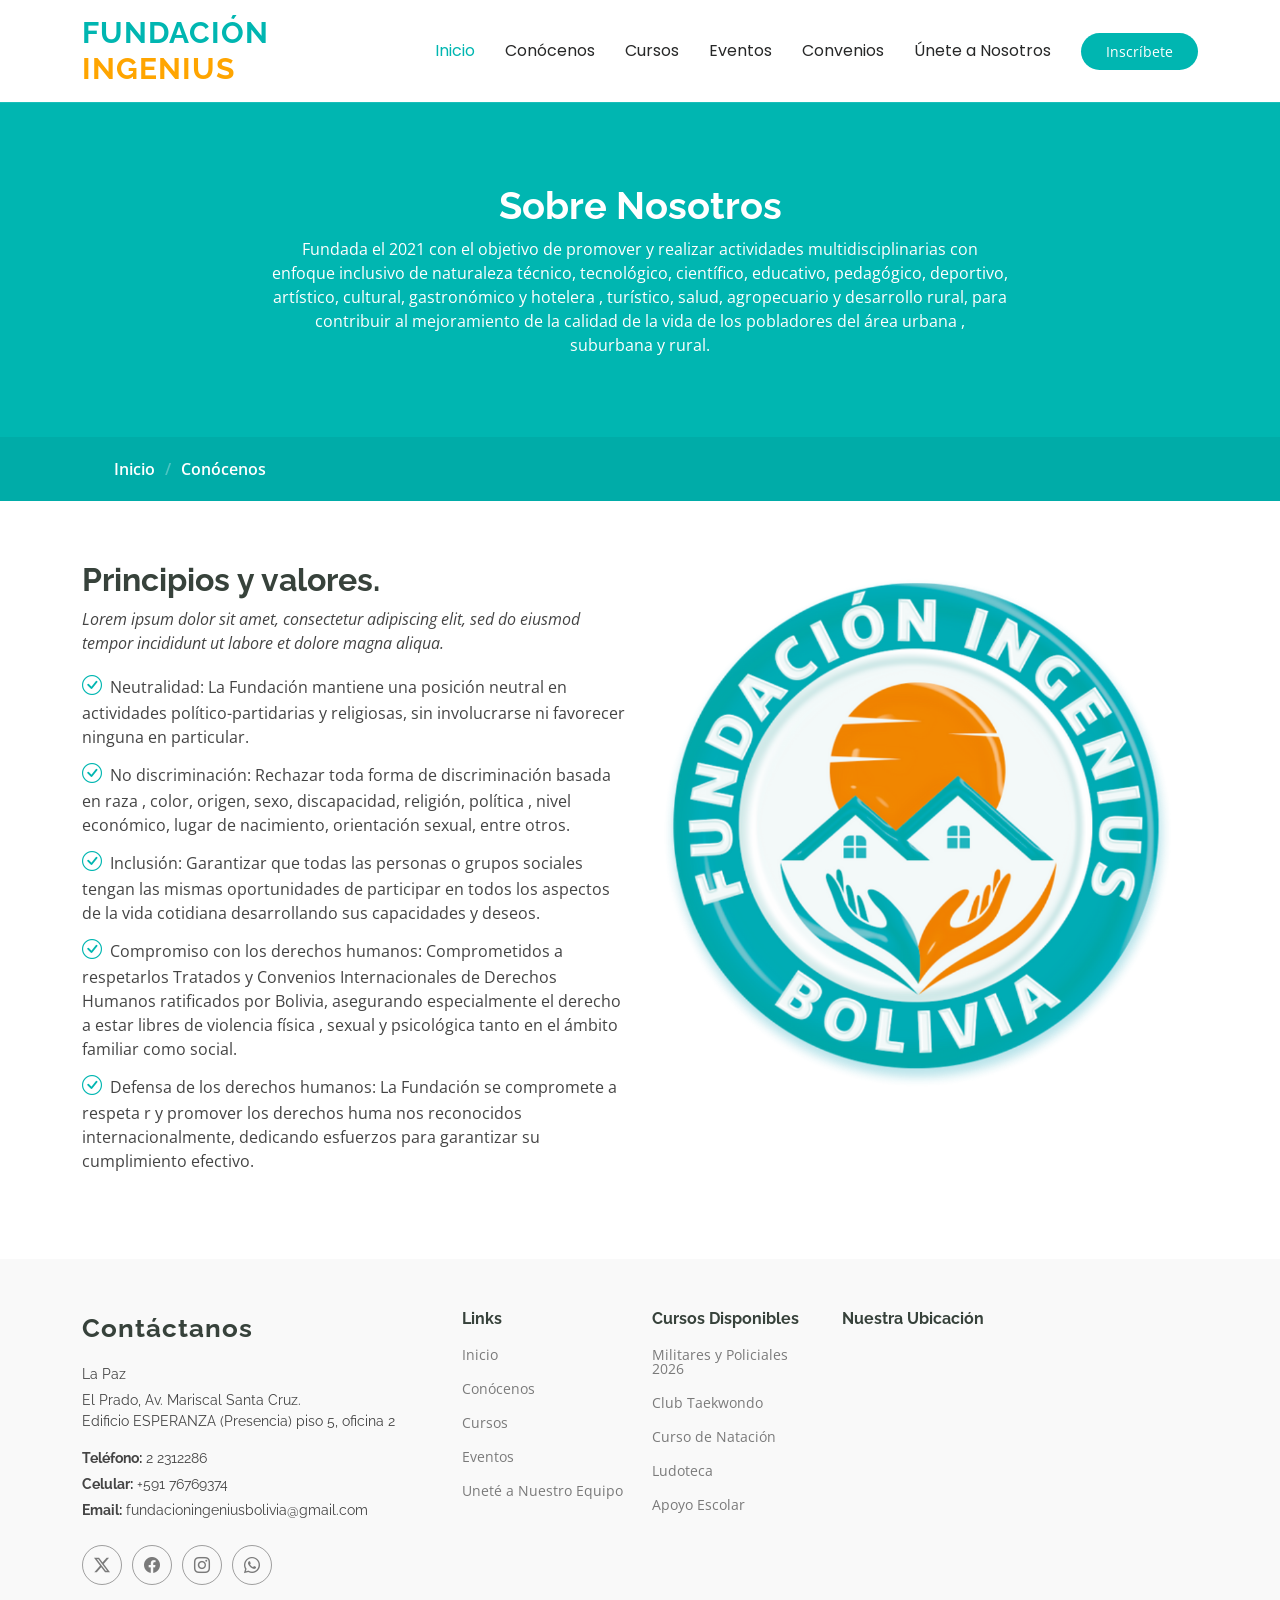
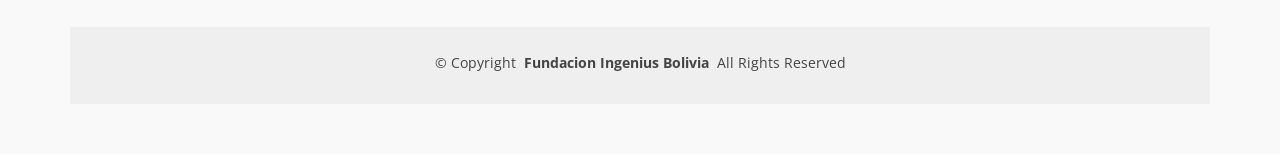
<file: conócenos.html>
<!DOCTYPE html>
<html lang="en">

<head>
  <meta charset="utf-8">
  <meta content="width=device-width, initial-scale=1.0" name="viewport">
  <title>Conócenos - Fundación Ingenius Bolivia</title>
  <meta name="description" content="">
  <meta name="keywords" content="">

  <!-- Favicons -->
  <link href="assets/img/favicon1.png" rel="icon">
  <link href="assets/img/apple-touch-icon.png" rel="apple-touch-icon">

  <!-- Fonts -->
  <link href="https://fonts.googleapis.com" rel="preconnect">
  <link href="https://fonts.gstatic.com" rel="preconnect" crossorigin>
  <link href="https://fonts.googleapis.com/css2?family=Open+Sans:ital,wght@0,300;0,400;0,500;0,600;0,700;0,800;1,300;1,400;1,500;1,600;1,700;1,800&family=Poppins:ital,wght@0,100;0,200;0,300;0,400;0,500;0,600;0,700;0,800;0,900;1,100;1,200;1,300;1,400;1,500;1,600;1,700;1,800;1,900&family=Raleway:ital,wght@0,100;0,200;0,300;0,400;0,500;0,600;0,700;0,800;0,900;1,100;1,200;1,300;1,400;1,500;1,600;1,700;1,800;1,900&display=swap" rel="stylesheet">

  <!-- Vendor CSS Files -->
  <link href="assets/vendor/bootstrap/css/bootstrap.min.css" rel="stylesheet">
  <link href="assets/vendor/bootstrap-icons/bootstrap-icons.css" rel="stylesheet">
  <link href="assets/vendor/aos/aos.css" rel="stylesheet">
  <link href="assets/vendor/glightbox/css/glightbox.min.css" rel="stylesheet">
  <link href="assets/vendor/swiper/swiper-bundle.min.css" rel="stylesheet">

  <!-- Main CSS File -->
  <link href="assets/css/main.css" rel="stylesheet">

 </head>

<body class="about-page">

  <header id="header" class="header d-flex align-items-center sticky-top">
    <div class="container-fluid container-xl position-relative d-flex align-items-center">

      <a href="index.html" class="logo d-flex align-items-center me-auto">
        <!-- Uncomment the line below if you also wish to use an image logo -->
        <!-- <img src="assets/img/logo.png" alt=""> -->
        <h1 class="sitename">Fundación <span class="ingenius">Ingenius</span></h1>
      </a>
      <style>
    .ingenius {
      color: orange; /* Cambia el color de la palabra Ingenius a naranja */
    }
  </style>

      <nav id="navmenu" class="navmenu">
        <ul>
          <li><a href="index.html" class="active">Inicio<br></a></li>
          <li><a href="conócenos.html">Conócenos</a></li>
          <li><a href="cursos.html">Cursos</a></li>
          <li><a href="eventos.html">Eventos</a></li>
          <li><a href="convenios.html">Convenios</a></li>
          <li><a href="unete.html">Únete a Nosotros</a></li>
        </ul>
        <i class="mobile-nav-toggle d-xl-none bi bi-list"></i>
      </nav>

      <a class="btn-getstarted" href="cursos.html">Inscríbete</a>

    </div>
  </header>

  <main class="main">

    <!-- Page Title -->
    <div class="page-title" data-aos="fade">
      <div class="heading">
        <div class="container">
          <div class="row d-flex justify-content-center text-center">
            <div class="col-lg-8">
              <h1>Sobre Nosotros<br></h1>
              <p class="mb-0">Fundada el 2021 con el objetivo de promover y realizar actividades multidisciplinarias
                 con enfoque inclusivo de naturaleza técnico, tecnológico, científico, educativo, pedagógico, deportivo,
                  artístico, cultural, gastronómico y hotelera , turístico, salud, agropecuario y desarrollo rural, 
                  para contribuir al mejoramiento de la calidad de la vida de los pobladores del área urbana , suburbana y rural.</p>
            </div>
          </div>
        </div>
      </div>
      <nav class="breadcrumbs">
        <div class="container">
          <ol>
            <li><a href="index.html">Inicio</a></li>
            <li class="current">Conócenos<br></li>
          </ol>
        </div>
      </nav>
    </div><!-- End Page Title -->

    <!-- Sección de Principios y valores -->
    <section id="about-us" class="section about-us">

      <div class="container">

        <div class="row gy-4">

          <div class="col-lg-6 order-1 order-lg-2" data-aos="fade-up" data-aos-delay="100">
            <img src="assets/img/logo.png" class="img-fluid" alt="">
          </div>

          <div class="col-lg-6 order-2 order-lg-1 content" data-aos="fade-up" data-aos-delay="200">
            <h3>Principios y valores.</h3>
            <p class="fst-italic">
              Lorem ipsum dolor sit amet, consectetur adipiscing elit, sed do eiusmod tempor incididunt ut labore et dolore
              magna aliqua.
            </p>
            <ul>
              <li><i class="bi bi-check-circle"></i> <span>Neutralidad:
                La Fundación mantiene una posición neutral en actividades político-partidarias y religiosas,
                 sin involucrarse ni favorecer ninguna en particular.</span></li>
              <li><i class="bi bi-check-circle"></i> <span>No discriminación:
                Rechazar toda forma de discriminación basada en raza , color, origen, sexo, discapacidad,
                 religión, política , nivel económico, lugar de nacimiento, orientación sexual, entre otros.</span></li>
              <li><i class="bi bi-check-circle"></i> <span>Inclusión:
                Garantizar que todas las personas o grupos sociales tengan las mismas oportunidades de participar
                 en todos los aspectos de la vida cotidiana desarrollando sus capacidades y deseos.</span></li>
                 <li><i class="bi bi-check-circle"></i> <span>Compromiso con los derechos humanos:
                  Comprometidos a respetarlos Tratados y Convenios Internacionales de Derechos Humanos ratificados por Bolivia,
                   asegurando especialmente el derecho a estar libres de violencia física , sexual y psicológica tanto en el ámbito familiar como social.</span></li>
                  <li><i class="bi bi-check-circle"></i> <span>Defensa de los derechos humanos:
                    La Fundación se compromete a respeta r y promover los derechos huma nos reconocidos internacionalmente,
                     dedicando esfuerzos para garantizar su cumplimiento efectivo. </span></li>
            </ul>
          </div>

        </div>

      </div>

  </main>

  <!-- /footer -->
</main>

<footer id="footer" class="footer position-relative light-background">

  <div class="container footer-top">
    <div class="row gy-4">
      <div class="col-lg-4 col-md-6 footer-about">
        <a href="index.html" class="logo d-flex align-items-center">
          <span class="sitename">Contáctanos</span>
        </a>
        <div class="footer-contact pt-3">
          <p>La Paz</p>
          <p>El Prado, Av. Mariscal Santa Cruz.
            <br> Edificio ESPERANZA (Presencia) piso 5, oficina 2</p>
          <p class="mt-3"><strong>Teléfono:</strong> <span>2 2312286</span></p>
          <p><strong>Celular:</strong> <span>+591 76769374</span></p>
          <p><strong>Email:</strong> <span>fundacioningeniusbolivia@gmail.com</span></p>
        </div>
        <div class="social-links d-flex mt-4">
          <a href=""><i class="bi bi-twitter-x"></i></a>
          <a href="https://www.facebook.com/profile.php?id=61551019989097&locale=es_LA"><i class="bi bi-facebook"></i></a>
          <a href=""><i class="bi bi-instagram"></i></a>
          <a href="http://wa.me/59176769374"><i class="bi bi-whatsapp"></i></a>
        </div>
      </div>

      <div class="col-lg-2 col-md-3 footer-links">
        <h4>Links</h4>
        <ul>
          <li><a href="#">Inicio</a></li>
          <li><a href="#">Conócenos</a></li>
          <li><a href="#">Cursos</a></li>
          <li><a href="#">Eventos</a></li>
          <li><a href="#">Uneté a Nuestro Equipo</a></li>
        </ul>
      </div>

      <div class="col-lg-2 col-md-3 footer-links">
        <h4>Cursos Disponibles</h4>
        <ul>
          <li><a href="#">Militares y Policiales 2026</a></li>
          <li><a href="#">Club Taekwondo</a></li>
          <li><a href="#">Curso de Natación</a></li>
          <li><a href="#">Ludoteca</a></li>
          <li><a href="#">Apoyo Escolar</a></li>
        </ul>
      </div>

      <div class="col-lg-4 col-md-12">
        <h4>Nuestra Ubicación</h4>
        <iframe 
          src="https://www.google.com/maps/embed?pb=!1m18!1m12!1m3!1d3825.570882433929!2d-68.1364099!3d-16.4972523!2m3!1f0!2f0!3f0!3m2!1i1024!2i768!4f13.1!3m3!1m2!1s0x915edf0124077f69%3A0x8f3f6873fa115785!2sCentro%20Pedag%C3%B3gico%20Ingenius!5e0!3m2!1ses-419!2sbo!4v1743532230890!5m2!1ses-419!2sbo"  
          width="100%" 
          height="250" 
          style="border:0; border-radius: 10px;" 
          allowfullscreen="" 
          loading="lazy" 
          referrerpolicy="no-referrer-when-downgrade">
        </iframe>
      </div>
    </div>
  </div>
      

    </div>
  </div>

  <div class="container copyright text-center mt-4">
    <p>© <span>Copyright</span> <strong class="px-1 sitename">Fundacion Ingenius Bolivia</strong> <span>All Rights Reserved</span></p>
    <div class="credits">
      </div>
  </div>
 

</footer>

<!-- Scroll Top -->
<a href="#" id="scroll-top" class="scroll-top d-flex align-items-center justify-content-center"><i class="bi bi-arrow-up-short"></i></a>

<!-- Preloader -->
<div id="preloader"></div>

<!-- Vendor JS Files -->
<script src="assets/vendor/bootstrap/js/bootstrap.bundle.min.js"></script>
<script src="assets/vendor/php-email-form/validate.js"></script>
<script src="assets/vendor/aos/aos.js"></script>
<script src="assets/vendor/glightbox/js/glightbox.min.js"></script>
<script src="assets/vendor/purecounter/purecounter_vanilla.js"></script>
<script src="assets/vendor/swiper/swiper-bundle.min.js"></script>

<!-- Main JS File -->
<script src="assets/js/main.js"></script>

</body>

</html>
</file>
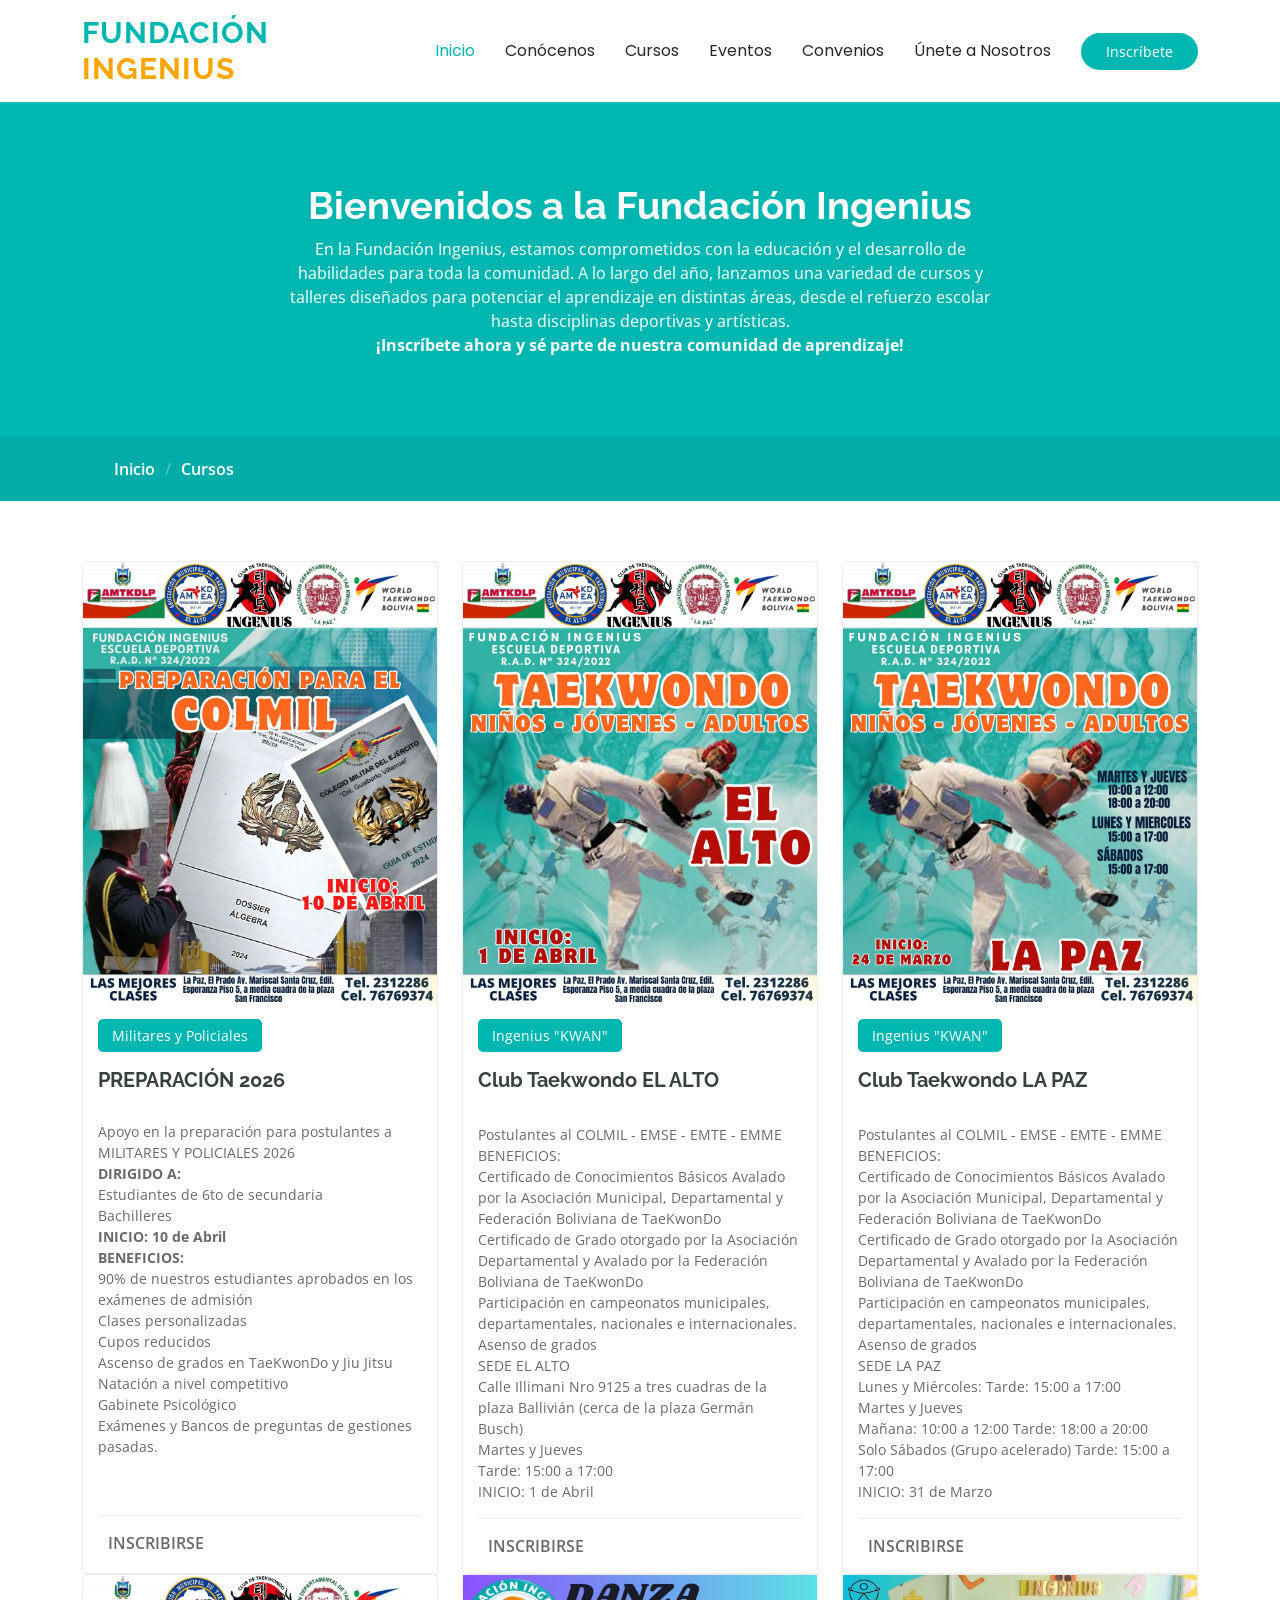
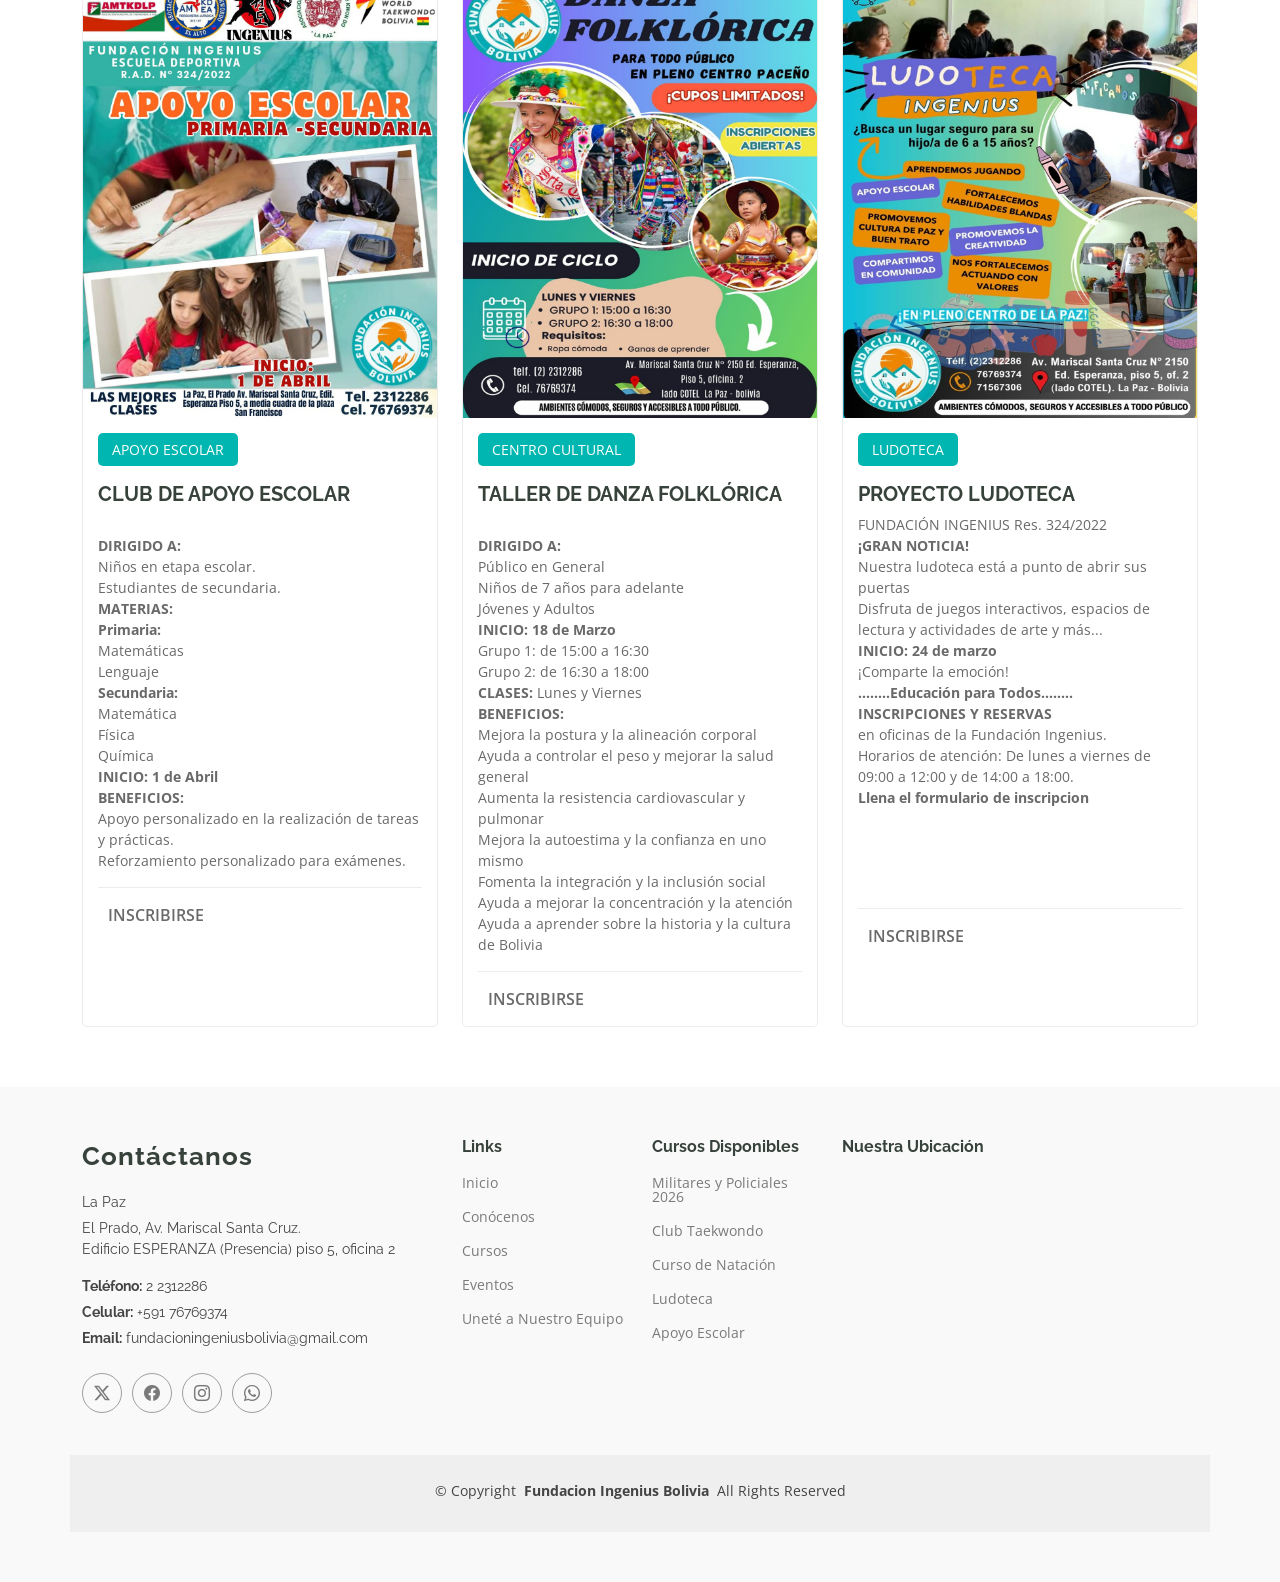
<file: cursos.html>
<!DOCTYPE html>
<html lang="en">

<head>
  <meta charset="utf-8">
  <meta content="width=device-width, initial-scale=1.0" name="viewport">
  <title>Cursos - Fundación Ingenius Bolivia</title>
  <meta name="description" content="">
  <meta name="keywords" content="">

  <!-- Favicons -->
  <link href="assets/img/favicon1.png" rel="icon">
  <link href="assets/img/apple-touch-icon.png" rel="apple-touch-icon">

  <!-- Fonts -->
  <link href="https://fonts.googleapis.com" rel="preconnect">
  <link href="https://fonts.gstatic.com" rel="preconnect" crossorigin>
  <link href="https://fonts.googleapis.com/css2?family=Open+Sans:ital,wght@0,300;0,400;0,500;0,600;0,700;0,800;1,300;1,400;1,500;1,600;1,700;1,800&family=Poppins:ital,wght@0,100;0,200;0,300;0,400;0,500;0,600;0,700;0,800;0,900;1,100;1,200;1,300;1,400;1,500;1,600;1,700;1,800;1,900&family=Raleway:ital,wght@0,100;0,200;0,300;0,400;0,500;0,600;0,700;0,800;0,900;1,100;1,200;1,300;1,400;1,500;1,600;1,700;1,800;1,900&display=swap" rel="stylesheet">

  <!-- Vendor CSS Files -->
  <link href="assets/vendor/bootstrap/css/bootstrap.min.css" rel="stylesheet">
  <link href="assets/vendor/bootstrap-icons/bootstrap-icons.css" rel="stylesheet">
  <link href="assets/vendor/aos/aos.css" rel="stylesheet">
  <link href="assets/vendor/glightbox/css/glightbox.min.css" rel="stylesheet">
  <link href="assets/vendor/swiper/swiper-bundle.min.css" rel="stylesheet">

  <!-- Main CSS File -->
  <link href="assets/css/main.css" rel="stylesheet">

 </head>

<body class="courses-page">

  <header id="header" class="header d-flex align-items-center sticky-top">
    <div class="container-fluid container-xl position-relative d-flex align-items-center">

      <a href="index.html" class="logo d-flex align-items-center me-auto">
        <!-- Uncomment the line below if you also wish to use an image logo -->
        <!-- <img src="assets/img/logo.png" alt=""> -->
        <h1 class="sitename">Fundación <span class="ingenius">Ingenius</span></h1>
      </a>
      <style>
    .ingenius {
      color: orange; /* Cambia el color de la palabra Ingenius a naranja */
    }
  </style>

      <nav id="navmenu" class="navmenu">
        <ul>
          <li><a href="index.html" class="active">Inicio<br></a></li>
          <li><a href="conócenos.html">Conócenos</a></li>
          <li><a href="cursos.html">Cursos</a></li>
          <li><a href="eventos.html">Eventos</a></li>
          <li><a href="convenios.html">Convenios</a></li>
          <li><a href="unete.html">Únete a Nosotros</a></li>
        </ul>
        <i class="mobile-nav-toggle d-xl-none bi bi-list"></i>
      </nav>

      <a class="btn-getstarted" href="cursos.html">Inscríbete</a>

    </div>
  </header>

  <main class="main">

    <!-- Page Title -->
    <div class="page-title" data-aos="fade">
      <div class="heading">
        <div class="container">
          <div class="row d-flex justify-content-center text-center">
            <div class="col-lg-8">
              <h1>Bienvenidos a la Fundación Ingenius</h1>
              <p class="mb-0">

                En la Fundación Ingenius, estamos comprometidos con la educación
                 y el desarrollo de habilidades para toda la comunidad. 
                 A lo largo del año, lanzamos una variedad de cursos
                 y talleres diseñados para potenciar el aprendizaje en distintas áreas,
                 desde el refuerzo escolar hasta disciplinas deportivas y artísticas.
                 <br><b>¡Inscríbete ahora y sé parte de nuestra comunidad de aprendizaje!</b></p>
            </div>
          </div>
        </div>
      </div>
      <nav class="breadcrumbs">
        <div class="container">
          <ol>
            <li><a href="index.html">Inicio</a></li>
            <li class="current">Cursos</li>
          </ol>
        </div>
      </nav>
    </div><!-- End Page Title -->

    <!-- Courses Section -->
    <section id="courses" class="courses section">

      <div class="container">

        <div class="row">

          <div class="col-lg-4 col-md-6 d-flex align-items-stretch" data-aos="zoom-in" data-aos-delay="100">
            <div class="course-item">
              <img src="assets/img/prep-1.jpg" class="img-fluid" alt="...">
              <div class="course-content">
                <div class="d-flex justify-content-between align-items-center mb-3">
                  <p class="category">Militares y Policiales </p>
                </div>

                <h3><a href="#">PREPARACIÓN 2026</a></h3>
                <p class="description">
                  
                  <br>Apoyo en la preparación para postulantes a MILITARES Y POLICIALES 2026
                  <br><b>DIRIGIDO A:</b>
                  <br>Estudiantes de 6to de secundaria
                  <br>Bachilleres
                  <br><b>INICIO: 10 de Abril</b>
                  <br><b>BENEFICIOS:</b>
                  <br>90% de nuestros estudiantes aprobados en los exámenes de admisión
                  <br>Clases personalizadas
                  <br>Cupos reducidos
                  <br>Ascenso de grados en TaeKwonDo y Jiu Jitsu
                  <br>Natación a nivel competitivo
                  <br>Gabinete Psicológico
                  <br>Exámenes y Bancos de preguntas de gestiones pasadas.
                  <br>
                  <br>
                  <br>
                </p>
                <div class="trainer d-flex justify-content-between align-items-center">
                  <div class="trainer-profile d-flex align-items-center"> 
                    <a href="http://wa.me/59169994108" class="trainer-link">INSCRIBIRSE</a>
                  </div>
                </div>
              </div>
            </div>
          </div> <!-- End Course Item-->

          <div class="col-lg-4 col-md-6 d-flex align-items-stretch mt-4 mt-md-0" data-aos="zoom-in" data-aos-delay="200">
            <div class="course-item">
              <img src="assets/img/curso-4.jpg" class="img-fluid" alt="...">
              <div class="course-content">
                <div class="d-flex justify-content-between align-items-center mb-3">
                  <p class="category">Ingenius "KWAN"</p>
                </div>

                <h3><a href="#">Club Taekwondo EL ALTO</a></h3>
                <br><p class="description">
                      Postulantes al COLMIL - EMSE - EMTE - EMME
                  <br>BENEFICIOS:
                  <br> Certificado de Conocimientos Básicos Avalado por la Asociación Municipal, Departamental y Federación Boliviana de TaeKwonDo
                  <br> Certificado de Grado otorgado por la Asociación Departamental y Avalado por la Federación Boliviana de TaeKwonDo
                  <br>Participación en campeonatos municipales, departamentales, nacionales e internacionales.
                  <br> Asenso de grados
                  <br>SEDE EL ALTO
                  <br>Calle Illimani Nro 9125 a tres cuadras de la plaza Ballivián (cerca de la plaza Germán Busch)
                  <br> Martes y Jueves
                  <br>Tarde: 15:00 a 17:00
                  <br>INICIO: 1 de Abril
                  
                  
                </p>
                <div class="trainer d-flex justify-content-between align-items-center">
                  <div class="trainer-profile d-flex align-items-center">
                    <a href="https://chat.whatsapp.com/DhNHbvI19l01sLzT8n9yPl" class="trainer-link">INSCRIBIRSE</a>
                  </div>
                </div>
              </div>
            </div>
          </div> <!-- End Course Item-->

          <div class="col-lg-4 col-md-6 d-flex align-items-stretch mt-4 mt-md-0" data-aos="zoom-in" data-aos-delay="200">
            <div class="course-item">
              <img src="assets/img/tklapaz-1.jpg" class="img-fluid" alt="...">
              <div class="course-content">
                <div class="d-flex justify-content-between align-items-center mb-3">
                  <p class="category">Ingenius "KWAN"</p>
                </div>

                <h3><a href="#">Club Taekwondo LA PAZ</a></h3>
                <br><p class="description">
                    Postulantes al COLMIL - EMSE - EMTE - EMME
                  <br>BENEFICIOS:
                  <br> Certificado de Conocimientos Básicos Avalado por la Asociación Municipal, Departamental y Federación Boliviana de TaeKwonDo
                  <br> Certificado de Grado otorgado por la Asociación Departamental y Avalado por la Federación Boliviana de TaeKwonDo
                  <br>Participación en campeonatos municipales, departamentales, nacionales e internacionales.
                  <br> Asenso de grados
                  <br>SEDE LA PAZ
                  <br> Lunes y Miércoles: Tarde: 15:00 a 17:00  
                  <br> Martes y Jueves
                  <br> Mañana: 10:00 a 12:00 Tarde: 18:00 a 20:00
                  <br>  Solo Sábados (Grupo acelerado) Tarde: 15:00 a 17:00
                  <br>  INICIO: 31 de Marzo
                  
                </p>
                <div class="trainer d-flex justify-content-between align-items-center">
                  <div class="trainer-profile d-flex align-items-center">
                    <a href="https://chat.whatsapp.com/DhNHbvI19l01sLzT8n9yPl" class="trainer-link">INSCRIBIRSE</a>
                  </div>
                </div>
              </div>
            </div>
          </div> <!-- End Course Item-->
          
          <div class="col-lg-4 col-md-6 d-flex align-items-stretch" data-aos="zoom-in" data-aos-delay="100">
            <div class="course-item">
              <img src="assets/img/apoyo-1.jpg" class="img-fluid" alt="...">
              <div class="course-content">
                <div class="d-flex justify-content-between align-items-center mb-3">
                  <p class="category">APOYO ESCOLAR </p>
                </div>

                <h3><a href="#">CLUB DE APOYO ESCOLAR</a></h3>
                <p class="description">
                 <br> <b>DIRIGIDO A:</b>
                 <br> Niños en etapa escolar.
                 <br> Estudiantes de secundaria.
                 <br> <b>MATERIAS:</b>
                 <br> <b>Primaria:</b> 
                 <br>Matemáticas 
                 <br>Lenguaje
                 <br> <b>Secundaria:</b>
                 <br> Matemática
                 <br> Física 
                 <br> Química
                 <br> <b>INICIO: 1 de Abril</b>
                 <br> <b>BENEFICIOS:</b>
                 <br>Apoyo personalizado en la realización de tareas y prácticas.
                 <br> Reforzamiento personalizado para exámenes.
                  </p>
                <div class="trainer d-flex justify-content-between align-items-center">
                  <div class="trainer-profile d-flex align-items-center">
                    <a href="http://wa.me/59169994108" class="trainer-link">INSCRIBIRSE</a>
                  </div>
                </div>
              </div>
            </div>
          </div> <!-- End Course Item-->

          <div class="col-lg-4 col-md-6 d-flex align-items-stretch mt-4 mt-md-0" data-aos="zoom-in" data-aos-delay="200">
            <div class="course-item">
              <img src="assets/img/danza1.jpg" class="img-fluid" alt="...">
              <div class="course-content">
                <div class="d-flex justify-content-between align-items-center mb-3">
                  <p class="category">CENTRO CULTURAL</p>
                </div>

                <h3><a href="#">TALLER DE DANZA FOLKLÓRICA</a></h3>
                <p class="description">
                  <br><b>DIRIGIDO A:</b>
                  <br> Público en General
                  <br> Niños de 7 años para adelante
                  <br> Jóvenes y Adultos
                  <br><b>INICIO: 18 de Marzo</b>
                  <br>Grupo 1: de 15:00 a 16:30
                  <br>Grupo 2: de 16:30 a 18:00
                  <br><b>CLASES:</b> Lunes y Viernes
                  <br><b>BENEFICIOS:</b>
                  <br> Mejora la postura y la alineación corporal
                  <br>Ayuda a controlar el peso y mejorar la salud general
                  <br>Aumenta la resistencia cardiovascular y pulmonar
                  <br>Mejora la autoestima y la confianza en uno mismo
                  <br>Fomenta la integración y la inclusión social
                  <br>Ayuda a mejorar la concentración y la atención
                  <br>Ayuda a aprender sobre la historia y la cultura de Bolivia
                  
                </p>
                <div class="trainer d-flex justify-content-between align-items-center">
                  <div class="trainer-profile d-flex align-items-center">
                    <a href="https://chat.whatsapp.com/JNDT9FeIveM2JZqLt1LrMB" class="trainer-link">INSCRIBIRSE</a>
                  </div>
                </div>
              </div>
            </div>
          </div> <!-- End Course Item-->

          <div class="col-lg-4 col-md-6 d-flex align-items-stretch mt-4 mt-lg-0" data-aos="zoom-in" data-aos-delay="300">
            <div class="course-item">
              <img src="assets/img/ludo-1.jpg" class="img-fluid" alt="...">
              <div class="course-content">
                <div class="d-flex justify-content-between align-items-center mb-3">
                  <p class="category">LUDOTECA</p>
                </div>

                <h3><a href="#">PROYECTO LUDOTECA</a></h3>
                <p class="description">FUNDACIÓN INGENIUS Res. 324/2022
                  <br><b>¡GRAN NOTICIA!</b>
                  <br>Nuestra ludoteca está a punto de abrir sus puertas
                  <br>Disfruta de juegos interactivos, espacios de lectura y actividades de arte y más...
                  <br><b>INICIO: 24 de marzo</b>
                  <br>¡Comparte la emoción!
                  <br><b>........Educación para Todos........</b>
                  <br><b>INSCRIPCIONES Y RESERVAS</b>
                  <br>en oficinas de la Fundación Ingenius.
                  <br>Horarios de atención: De lunes a viernes de 09:00 a 12:00 y de 14:00 a 18:00.
                   <br><b>Llena el formulario de inscripcion</b>
                   <br>
                   <br>
                   <br>
                   <br>
                   <br>
                </p>
                <div class="trainer d-flex justify-content-between align-items-center">
                  <div class="trainer-profile d-flex align-items-center">
                    <a href="https://forms.gle/YBcipSab49aLV3hi8" class="trainer-link">INSCRIBIRSE</a>
                  </div>
                </div>
              </div>
            </div>
          </div> <!-- End Course Item-->

        </div>

      </div>

    </section><!-- /Courses Section -->


  <!-- /footer -->
</main>

<footer id="footer" class="footer position-relative light-background">

  <div class="container footer-top">
    <div class="row gy-4">
      <div class="col-lg-4 col-md-6 footer-about">
        <a href="index.html" class="logo d-flex align-items-center">
          <span class="sitename">Contáctanos</span>
        </a>
        <div class="footer-contact pt-3">
          <p>La Paz</p>
          <p>El Prado, Av. Mariscal Santa Cruz.
            <br> Edificio ESPERANZA (Presencia) piso 5, oficina 2</p>
          <p class="mt-3"><strong>Teléfono:</strong> <span>2 2312286</span></p>
          <p><strong>Celular:</strong> <span>+591 76769374</span></p>
          <p><strong>Email:</strong> <span>fundacioningeniusbolivia@gmail.com</span></p>
        </div>
        <div class="social-links d-flex mt-4">
          <a href=""><i class="bi bi-twitter-x"></i></a>
          <a href="https://www.facebook.com/profile.php?id=61551019989097&locale=es_LA"><i class="bi bi-facebook"></i></a>
          <a href=""><i class="bi bi-instagram"></i></a>
          <a href="http://wa.me/59176769374"><i class="bi bi-whatsapp"></i></a>
        </div>
      </div>

      <div class="col-lg-2 col-md-3 footer-links">
        <h4>Links</h4>
        <ul>
          <li><a href="#">Inicio</a></li>
          <li><a href="#">Conócenos</a></li>
          <li><a href="#">Cursos</a></li>
          <li><a href="#">Eventos</a></li>
          <li><a href="#">Uneté a Nuestro Equipo</a></li>
        </ul>
      </div>

      <div class="col-lg-2 col-md-3 footer-links">
        <h4>Cursos Disponibles</h4>
        <ul>
          <li><a href="#">Militares y Policiales 2026</a></li>
          <li><a href="#">Club Taekwondo</a></li>
          <li><a href="#">Curso de Natación</a></li>
          <li><a href="#">Ludoteca</a></li>
          <li><a href="#">Apoyo Escolar</a></li>
        </ul>
      </div>

      <div class="col-lg-4 col-md-12">
        <h4>Nuestra Ubicación</h4>
        <iframe 
          src="https://www.google.com/maps/embed?pb=!1m18!1m12!1m3!1d3825.570882433929!2d-68.1364099!3d-16.4972523!2m3!1f0!2f0!3f0!3m2!1i1024!2i768!4f13.1!3m3!1m2!1s0x915edf0124077f69%3A0x8f3f6873fa115785!2sCentro%20Pedag%C3%B3gico%20Ingenius!5e0!3m2!1ses-419!2sbo!4v1743532230890!5m2!1ses-419!2sbo"  
          width="100%" 
          height="250" 
          style="border:0; border-radius: 10px;" 
          allowfullscreen="" 
          loading="lazy" 
          referrerpolicy="no-referrer-when-downgrade">
        </iframe>
      </div>
    </div>
  </div>
      

    </div>
  </div>

  <div class="container copyright text-center mt-4">
    <p>© <span>Copyright</span> <strong class="px-1 sitename">Fundacion Ingenius Bolivia</strong> <span>All Rights Reserved</span></p>
    <div class="credits">
      </div>
  </div>
 

</footer>

<!-- Scroll Top -->
<a href="#" id="scroll-top" class="scroll-top d-flex align-items-center justify-content-center"><i class="bi bi-arrow-up-short"></i></a>

<!-- Preloader -->
<div id="preloader"></div>

<!-- Vendor JS Files -->
<script src="assets/vendor/bootstrap/js/bootstrap.bundle.min.js"></script>
<script src="assets/vendor/php-email-form/validate.js"></script>
<script src="assets/vendor/aos/aos.js"></script>
<script src="assets/vendor/glightbox/js/glightbox.min.js"></script>
<script src="assets/vendor/purecounter/purecounter_vanilla.js"></script>
<script src="assets/vendor/swiper/swiper-bundle.min.js"></script>

<!-- Main JS File -->
<script src="assets/js/main.js"></script>

</body>

</html>
</file>
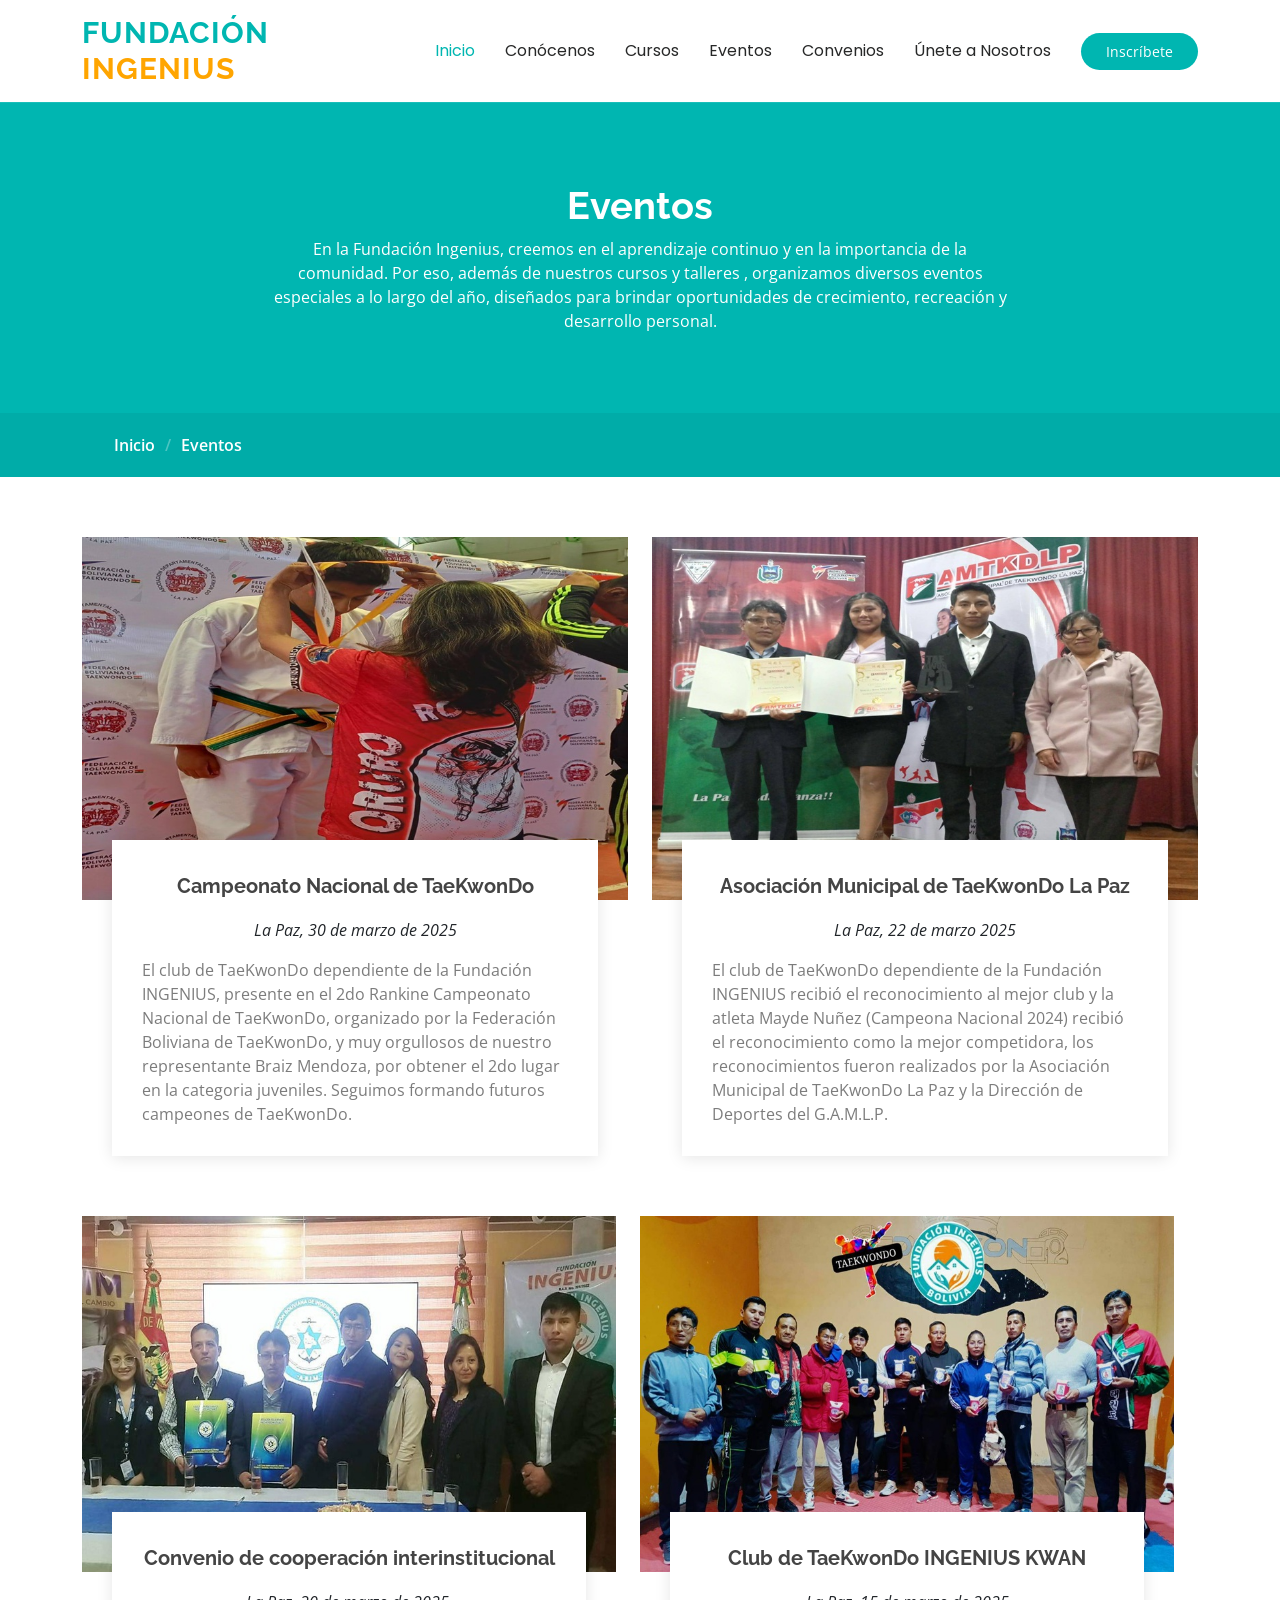
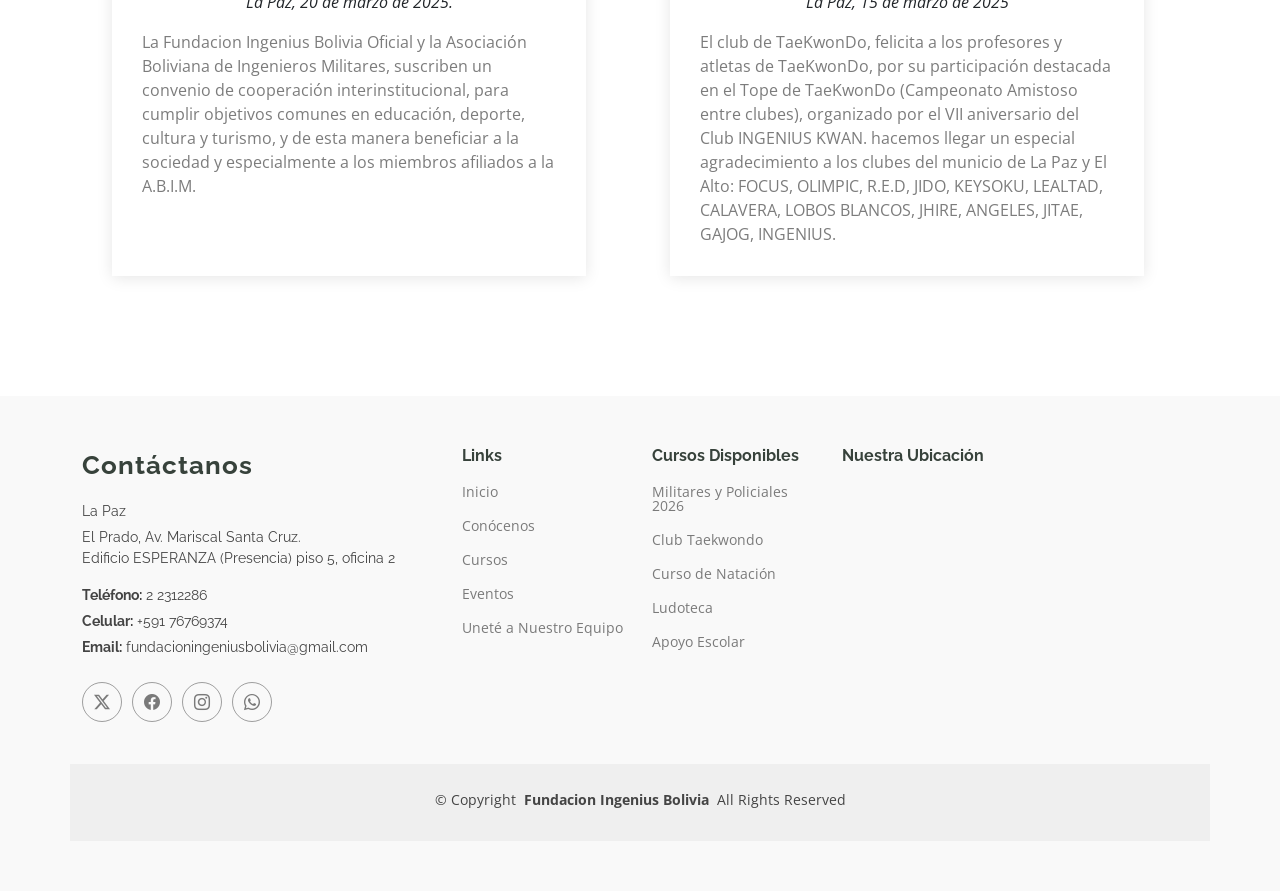
<file: eventos.html>
<!DOCTYPE html>
<html lang="en">

<head>
  <meta charset="utf-8">
  <meta content="width=device-width, initial-scale=1.0" name="viewport">
  <title>Eventos - Fundación Ingenius Bolivia</title>
  <meta name="description" content="">
  <meta name="keywords" content="">

  <!-- Favicons -->
  <link href="assets/img/favicon1.png" rel="icon">
  <link href="assets/img/apple-touch-icon.png" rel="apple-touch-icon">

  <!-- Fonts -->
  <link href="https://fonts.googleapis.com" rel="preconnect">
  <link href="https://fonts.gstatic.com" rel="preconnect" crossorigin>
  <link href="https://fonts.googleapis.com/css2?family=Open+Sans:ital,wght@0,300;0,400;0,500;0,600;0,700;0,800;1,300;1,400;1,500;1,600;1,700;1,800&family=Poppins:ital,wght@0,100;0,200;0,300;0,400;0,500;0,600;0,700;0,800;0,900;1,100;1,200;1,300;1,400;1,500;1,600;1,700;1,800;1,900&family=Raleway:ital,wght@0,100;0,200;0,300;0,400;0,500;0,600;0,700;0,800;0,900;1,100;1,200;1,300;1,400;1,500;1,600;1,700;1,800;1,900&display=swap" rel="stylesheet">

  <!-- Vendor CSS Files -->
  <link href="assets/vendor/bootstrap/css/bootstrap.min.css" rel="stylesheet">
  <link href="assets/vendor/bootstrap-icons/bootstrap-icons.css" rel="stylesheet">
  <link href="assets/vendor/aos/aos.css" rel="stylesheet">
  <link href="assets/vendor/glightbox/css/glightbox.min.css" rel="stylesheet">
  <link href="assets/vendor/swiper/swiper-bundle.min.css" rel="stylesheet">

  <!-- Main CSS File -->
  <link href="assets/css/main.css" rel="stylesheet">

</head>

<body class="events-page">

  <header id="header" class="header d-flex align-items-center sticky-top">
    <div class="container-fluid container-xl position-relative d-flex align-items-center">

      <a href="index.html" class="logo d-flex align-items-center me-auto">
        <!-- Uncomment the line below if you also wish to use an image logo -->
        <!-- <img src="assets/img/logo.png" alt=""> -->
        <h1 class="sitename">Fundación <span class="ingenius">Ingenius</span></h1>
      </a>
      <style>
    .ingenius {
      color: orange; /* Cambia el color de la palabra Ingenius a naranja */
    }
  </style>

      <nav id="navmenu" class="navmenu">
        <ul>
          <li><a href="index.html" class="active">Inicio<br></a></li>
          <li><a href="conócenos.html">Conócenos</a></li>
          <li><a href="cursos.html">Cursos</a></li>
          <li><a href="eventos.html">Eventos</a></li>
          <li><a href="convenios.html">Convenios</a></li>
          <li><a href="unete.html">Únete a Nosotros</a></li>
        </ul>
        <i class="mobile-nav-toggle d-xl-none bi bi-list"></i>
      </nav>

      <a class="btn-getstarted" href="cursos.html">Inscríbete</a>

    </div>
  </header>

  <main class="main">

    <!-- Page Title -->
    <div class="page-title" data-aos="fade">
      <div class="heading">
        <div class="container">
          <div class="row d-flex justify-content-center text-center">
            <div class="col-lg-8">
              <h1>Eventos</h1>
              <p class="mb-0">En la Fundación Ingenius, creemos en el aprendizaje continuo
                 y en la importancia de la comunidad. Por eso, además de nuestros cursos y talleres
                 , organizamos diversos eventos especiales a lo largo del año,
                  diseñados para brindar oportunidades de crecimiento, recreación y desarrollo personal.</p>
            </div>
          </div>
        </div>
      </div>
      <nav class="breadcrumbs">
        <div class="container">
          <ol>
            <li><a href="index.html">Inicio</a></li>
            <li class="current">Eventos</li>
          </ol>
        </div>
      </nav>
    </div><!-- End Page Title -->

    <!-- Events Section -->
    <section id="events" class="events section">

      <div class="container" data-aos="fade-up">

        <div class="row">
          <div class="col-md-6 d-flex align-items-stretch">
            <div class="card">
              <div class="card-img">
                <img src="assets/img/evento1.jpg" alt="...">
              </div>
              <div class="card-body">
                <h5 class="card-title"><a href="">Campeonato Nacional de TaeKwonDo</a></h5>
                <p class="fst-italic text-center">La Paz, 30 de marzo de 2025</p>
                <p class="card-text">El club de TaeKwonDo dependiente de la Fundación INGENIUS,
                   presente en el 2do Rankine Campeonato Nacional de TaeKwonDo,
                    organizado por la Federación Boliviana de TaeKwonDo, 
                    y muy orgullosos de nuestro representante Braiz Mendoza, por obtener el 2do lugar en la categoria juveniles. 
                  Seguimos formando futuros campeones de TaeKwonDo.</p>
              </div>
            </div>
          </div>
          <div class="col-md-6 d-flex align-items-stretch">
            <div class="card">
              <div class="card-img">
                <img src="assets/img/evento2.jpg" alt="...">
              </div>
              <div class="card-body">
                <h5 class="card-title"><a href="">Asociación Municipal de TaeKwonDo La Paz</a></h5>
                <p class="fst-italic text-center">La Paz, 22 de marzo 2025</p>
                <p class="card-text">El club de TaeKwonDo dependiente de la Fundación INGENIUS 
                  recibió el reconocimiento al mejor club y la atleta Mayde Nuñez (Campeona Nacional 2024)
                   recibió el reconocimiento como la mejor competidora, 
                   los reconocimientos fueron realizados por la Asociación Municipal de TaeKwonDo La Paz
                    y la Dirección de Deportes del G.A.M.L.P.</p>
              </div>
            </div>

          </div>
          <div class="row">
            <div class="col-md-6 d-flex align-items-stretch">
              <div class="card">
                <div class="card-img">
                  <img src="assets/img/evento3.jpg" alt="...">
                </div>
                <div class="card-body">
                  <h5 class="card-title"><a href="">Convenio de cooperación interinstitucional</a></h5>
                  <p class="fst-italic text-center">La Paz, 20 de marzo de 2025.</p>
                  <p class="card-text">La Fundacion Ingenius Bolivia Oficial y la Asociación Boliviana de Ingenieros Militares,
                     suscriben un convenio de cooperación interinstitucional, para cumplir objetivos comunes en educación,
                      deporte, cultura y turismo, y de esta manera beneficiar a la sociedad y especialmente a los miembros
                       afiliados a la A.B.I.M. </p>
                </div>
              </div>
            </div>
            <div class="col-md-6 d-flex align-items-stretch">
              <div class="card">
                <div class="card-img">
                  <img src="assets/img/evento4.jpg" alt="...">
                </div>
                <div class="card-body">
                  <h5 class="card-title"><a href="">Club de TaeKwonDo INGENIUS KWAN</a></h5>
                  <p class="fst-italic text-center">La Paz, 15 de marzo de 2025</p>
                  <p class="card-text">El club de TaeKwonDo, felicita a los profesores y atletas de TaeKwonDo, por su participación destacada en el Tope de TaeKwonDo 
                     (Campeonato Amistoso entre clubes), organizado por el VII aniversario del Club INGENIUS KWAN.
                     hacemos llegar un especial agradecimiento a los clubes del municio de La Paz y El Alto: FOCUS,
                      OLIMPIC, R.E.D, JIDO, KEYSOKU, LEALTAD, CALAVERA, LOBOS BLANCOS, JHIRE, ANGELES, JITAE, GAJOG, INGENIUS. </p>
                </div>
              </div>
  
            </div>
        </div>

      </div>

    </section><!-- /Events Section -->

  </main>

  <footer id="footer" class="footer position-relative light-background">

    <div class="container footer-top">
      <div class="row gy-4">
        <div class="col-lg-4 col-md-6 footer-about">
          <a href="index.html" class="logo d-flex align-items-center">
            <span class="sitename">Contáctanos</span>
          </a>
          <div class="footer-contact pt-3">
            <p>La Paz</p>
            <p>El Prado, Av. Mariscal Santa Cruz.
              <br> Edificio ESPERANZA (Presencia) piso 5, oficina 2</p>
            <p class="mt-3"><strong>Teléfono:</strong> <span>2 2312286</span></p>
            <p><strong>Celular:</strong> <span>+591 76769374</span></p>
            <p><strong>Email:</strong> <span>fundacioningeniusbolivia@gmail.com</span></p>
          </div>
          <div class="social-links d-flex mt-4">
            <a href=""><i class="bi bi-twitter-x"></i></a>
            <a href="https://www.facebook.com/profile.php?id=61551019989097&locale=es_LA"><i class="bi bi-facebook"></i></a>
            <a href=""><i class="bi bi-instagram"></i></a>
            <a href="http://wa.me/59176769374"><i class="bi bi-whatsapp"></i></a>
          </div>
        </div>

        <div class="col-lg-2 col-md-3 footer-links">
          <h4>Links</h4>
          <ul>
            <li><a href="#">Inicio</a></li>
            <li><a href="#">Conócenos</a></li>
            <li><a href="#">Cursos</a></li>
            <li><a href="#">Eventos</a></li>
            <li><a href="#">Uneté a Nuestro Equipo</a></li>
          </ul>
        </div>

        <div class="col-lg-2 col-md-3 footer-links">
          <h4>Cursos Disponibles</h4>
          <ul>
            <li><a href="#">Militares y Policiales 2026</a></li>
            <li><a href="#">Club Taekwondo</a></li>
            <li><a href="#">Curso de Natación</a></li>
            <li><a href="#">Ludoteca</a></li>
            <li><a href="#">Apoyo Escolar</a></li>
          </ul>
        </div>

        <div class="col-lg-4 col-md-12">
          <h4>Nuestra Ubicación</h4>
          <iframe 
            src="https://www.google.com/maps/embed?pb=!1m18!1m12!1m3!1d3825.570882433929!2d-68.1364099!3d-16.4972523!2m3!1f0!2f0!3f0!3m2!1i1024!2i768!4f13.1!3m3!1m2!1s0x915edf0124077f69%3A0x8f3f6873fa115785!2sCentro%20Pedag%C3%B3gico%20Ingenius!5e0!3m2!1ses-419!2sbo!4v1743532230890!5m2!1ses-419!2sbo"  
            width="100%" 
            height="250" 
            style="border:0; border-radius: 10px;" 
            allowfullscreen="" 
            loading="lazy" 
            referrerpolicy="no-referrer-when-downgrade">
          </iframe>
        </div>
      </div>
    </div>
        

      </div>
    </div>

    <div class="container copyright text-center mt-4">
      <p>© <span>Copyright</span> <strong class="px-1 sitename">Fundacion Ingenius Bolivia</strong> <span>All Rights Reserved</span></p>
      <div class="credits">
        </div>
    </div>
   

  </footer>

  <!-- Scroll Top -->
  <a href="#" id="scroll-top" class="scroll-top d-flex align-items-center justify-content-center"><i class="bi bi-arrow-up-short"></i></a>

  <!-- Preloader -->
  <div id="preloader"></div>

  <!-- Vendor JS Files -->
  <script src="assets/vendor/bootstrap/js/bootstrap.bundle.min.js"></script>
  <script src="assets/vendor/php-email-form/validate.js"></script>
  <script src="assets/vendor/aos/aos.js"></script>
  <script src="assets/vendor/glightbox/js/glightbox.min.js"></script>
  <script src="assets/vendor/purecounter/purecounter_vanilla.js"></script>
  <script src="assets/vendor/swiper/swiper-bundle.min.js"></script>

  <!-- Main JS File -->
  <script src="assets/js/main.js"></script>

</body>

</html>
</file>
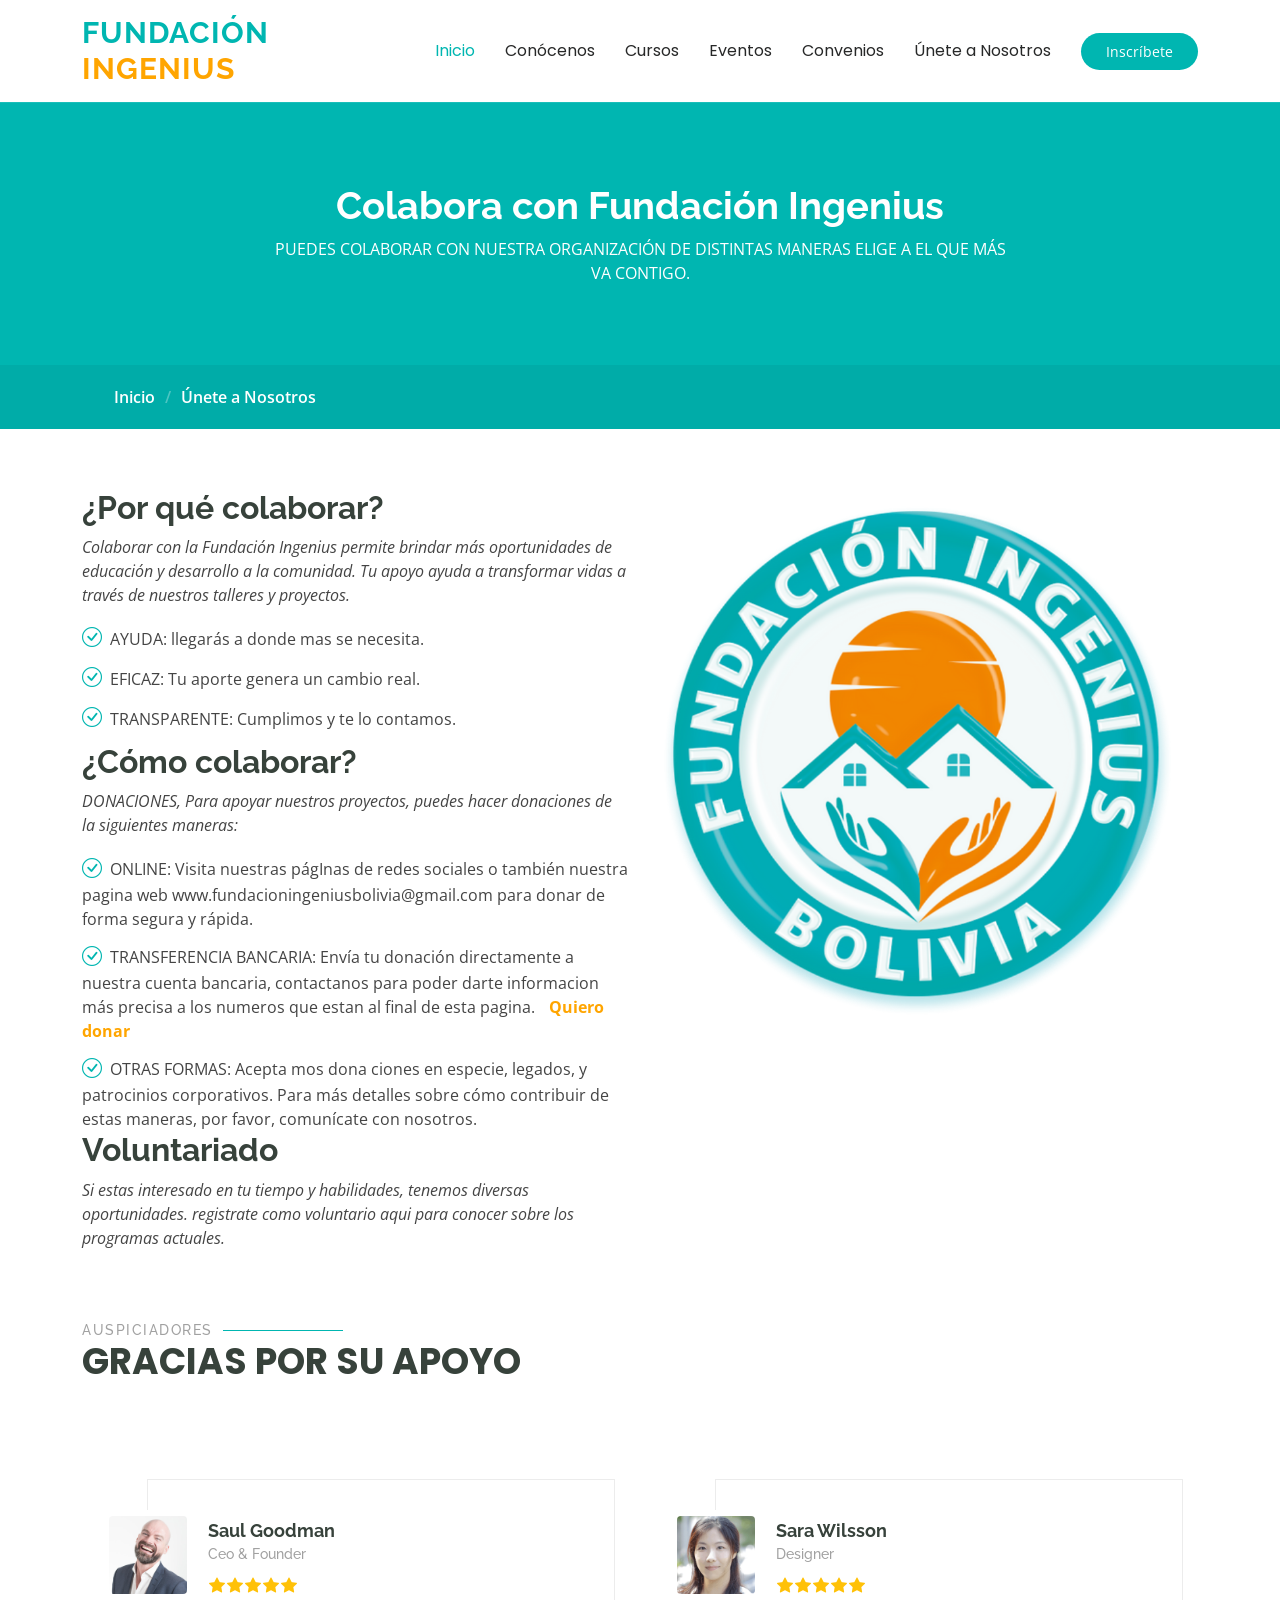
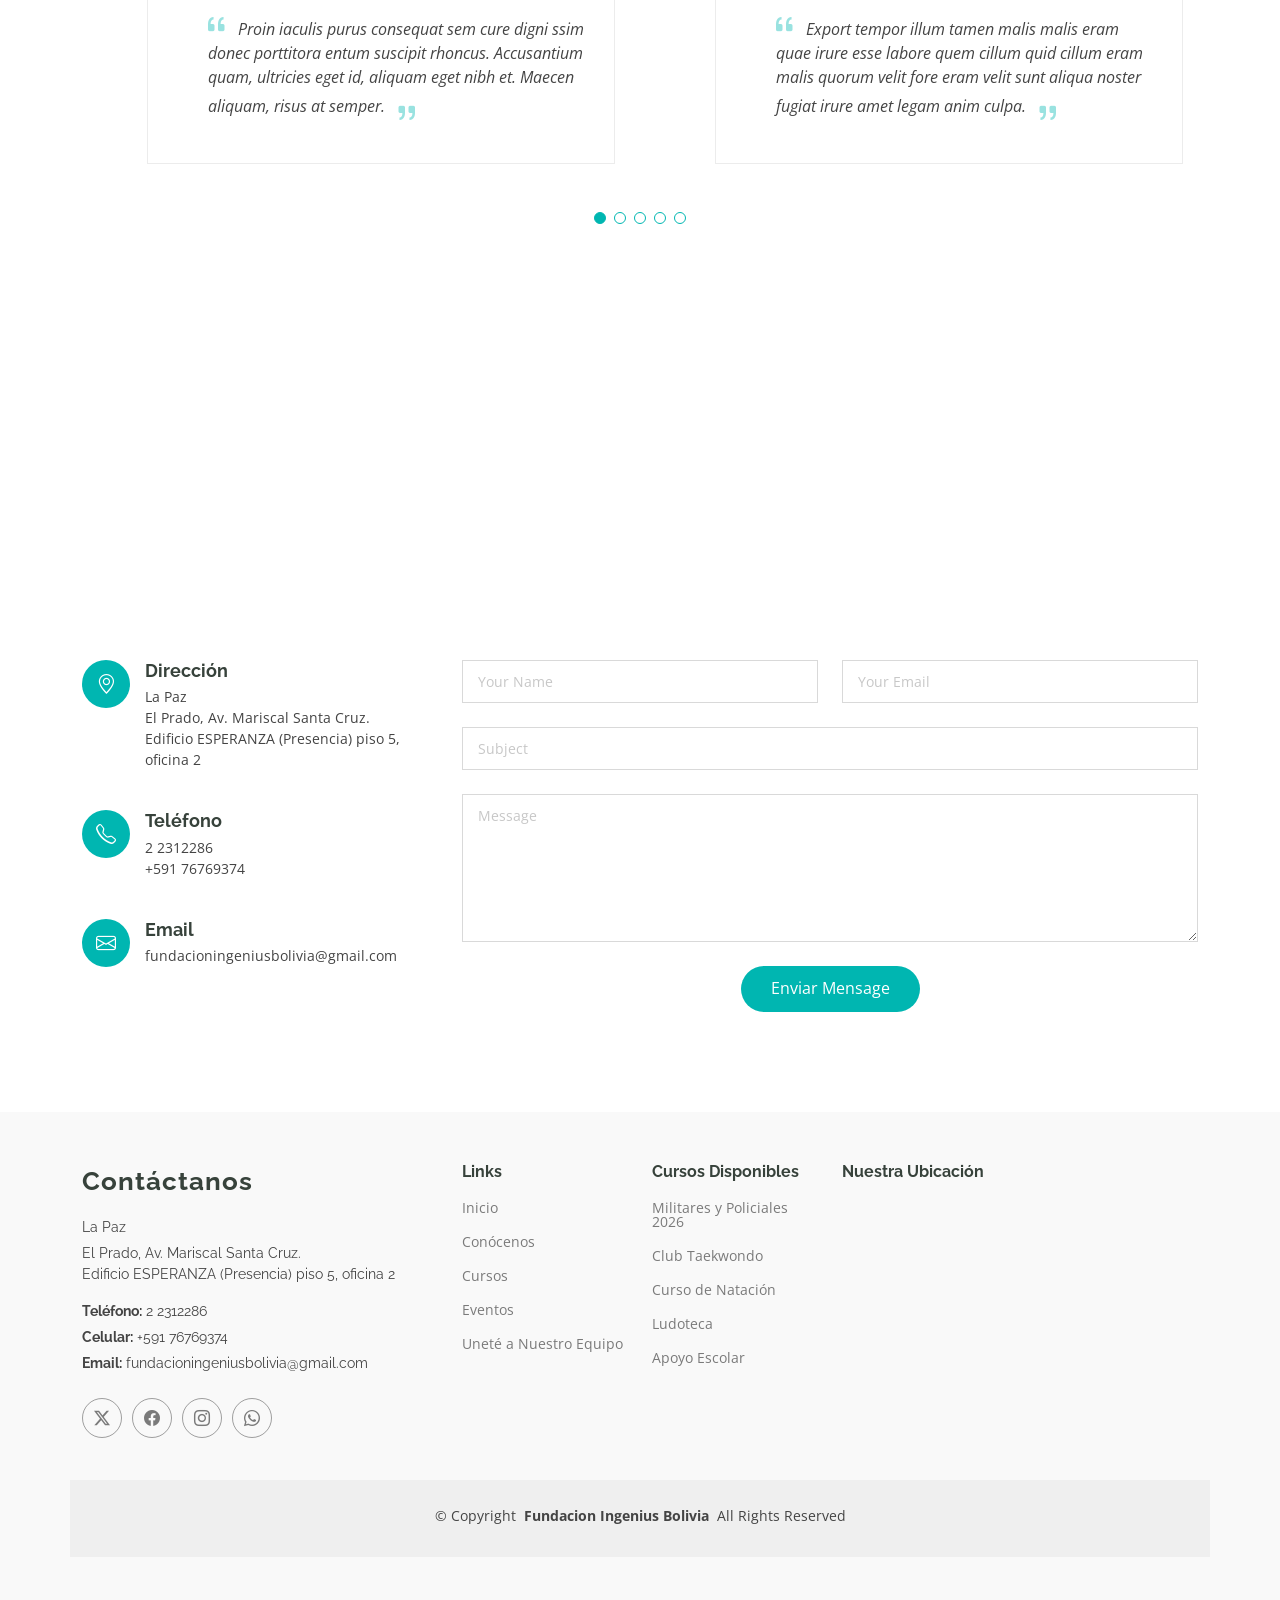
<file: unete.html>
<!DOCTYPE html>
<html lang="en">

<head>
  <meta charset="utf-8">
  <meta content="width=device-width, initial-scale=1.0" name="viewport">
  <title>Únete a Nosotros - Fundación Ingenius Bolivia</title>
  <meta name="description" content="">
  <meta name="keywords" content="">

  <!-- Favicons -->
  <link href="assets/img/favicon1.png" rel="icon">
  <link href="assets/img/apple-touch-icon.png" rel="apple-touch-icon">

  <!-- Fonts -->
  <link href="https://fonts.googleapis.com" rel="preconnect">
  <link href="https://fonts.gstatic.com" rel="preconnect" crossorigin>
  <link href="https://fonts.googleapis.com/css2?family=Open+Sans:ital,wght@0,300;0,400;0,500;0,600;0,700;0,800;1,300;1,400;1,500;1,600;1,700;1,800&family=Poppins:ital,wght@0,100;0,200;0,300;0,400;0,500;0,600;0,700;0,800;0,900;1,100;1,200;1,300;1,400;1,500;1,600;1,700;1,800;1,900&family=Raleway:ital,wght@0,100;0,200;0,300;0,400;0,500;0,600;0,700;0,800;0,900;1,100;1,200;1,300;1,400;1,500;1,600;1,700;1,800;1,900&display=swap" rel="stylesheet">

  <!-- Vendor CSS Files -->
  <link href="assets/vendor/bootstrap/css/bootstrap.min.css" rel="stylesheet">
  <link href="assets/vendor/bootstrap-icons/bootstrap-icons.css" rel="stylesheet">
  <link href="assets/vendor/aos/aos.css" rel="stylesheet">
  <link href="assets/vendor/glightbox/css/glightbox.min.css" rel="stylesheet">
  <link href="assets/vendor/swiper/swiper-bundle.min.css" rel="stylesheet">

  <!-- Main CSS File -->
  <link href="assets/css/main.css" rel="stylesheet">

</head>

<body class="contact-page">

  <header id="header" class="header d-flex align-items-center sticky-top">
    <div class="container-fluid container-xl position-relative d-flex align-items-center">

      <a href="index.html" class="logo d-flex align-items-center me-auto">
        <!-- Uncomment the line below if you also wish to use an image logo -->
        <!-- <img src="assets/img/logo.png" alt=""> -->
        <h1 class="sitename">Fundación <span class="ingenius">Ingenius</span></h1>
      </a>
      <style>
    .ingenius {
      color: orange; /* Cambia el color de la palabra Ingenius a naranja */
    }
  </style>

      <nav id="navmenu" class="navmenu">
        <ul>
          <li><a href="index.html" class="active">Inicio<br></a></li>
          <li><a href="conócenos.html">Conócenos</a></li>
          <li><a href="cursos.html">Cursos</a></li>
          <li><a href="eventos.html">Eventos</a></li>
          <li><a href="convenios.html">Convenios</a></li>
          <li><a href="unete.html">Únete a Nosotros</a></li>
        </ul>
        <i class="mobile-nav-toggle d-xl-none bi bi-list"></i>
      </nav>

      <a class="btn-getstarted" href="cursos.html">Inscríbete</a>

    </div>
  </header>

  <main class="main">

    <!-- Page Title -->
    <div class="page-title" data-aos="fade">
      <div class="heading">
        <div class="container">
          <div class="row d-flex justify-content-center text-center">
            <div class="col-lg-8">
              <h1>Colabora con Fundación Ingenius</h1>
              <p class="mb-0">PUEDES COLABORAR CON NUESTRA ORGANIZACIÓN DE DISTINTAS MANERAS
                ELIGE A EL QUE MÁS VA CONTIGO.</p>
            </div>
          </div>
        </div>
      </div>
      <nav class="breadcrumbs">
        <div class="container">
          <ol>
            <li><a href="index.html">Inicio</a></li>
            <li class="current">Únete a Nosotros</li>
          </ol>
        </div>
      </nav>
    </div><!-- End Page Title -->

    <!-- Sección de Principios y valores -->
    <section id="about-us" class="section about-us">

      <div class="container">

        <div class="row gy-4">

          <div class="col-lg-6 order-1 order-lg-2" data-aos="fade-up" data-aos-delay="100">
            <img src="assets/img/logo.png" class="img-fluid" alt="">
          </div>

          <div class="col-lg-6 order-2 order-lg-1 content" data-aos="fade-up" data-aos-delay="200">
            <h3>¿Por qué colaborar?</h3>
            <p class="fst-italic">
              Colaborar con la Fundación Ingenius permite brindar más oportunidades de educación y
               desarrollo a la comunidad. Tu apoyo ayuda a transformar vidas a través de nuestros talleres y proyectos.
            </p>
            <ul>
              <li><i class="bi bi-check-circle"></i> <span>AYUDA:
                llegarás a donde mas se necesita.</span></li>
              <li><i class="bi bi-check-circle"></i> <span>EFICAZ:
                Tu aporte genera un cambio real.</span></li>
              <li><i class="bi bi-check-circle"></i> <span>TRANSPARENTE:
                Cumplimos y te lo contamos.</span></li>

                <h3>¿Cómo colaborar?</h3>
            <p class="fst-italic">
              DONACIONES, Para apoyar nuestros proyectos, puedes hacer donaciones de la siguientes maneras:
            </p>
                 <li><i class="bi bi-check-circle"></i> <span>ONLINE:
                  Visita nuestras págInas de redes sociales o también nuestra pagina web
                  www.fundacioningeniusbolivia@gmail.com para donar de forma segura y rápida.</span></li>
                  <li><i class="bi bi-check-circle"></i> <span>TRANSFERENCIA BANCARIA:
                    Envía tu donación directamente a nuestra cuenta bancaria, contactanos para poder darte informacion más precisa
                  a los numeros que estan al final de esta pagina. 
                  <a href="http://wa.me/59169994108" style="color: orange; font-weight: bold; margin-left: 10px;">Quiero donar</a>
                </span>
                </li><i class="bi bi-check-circle"></i> <span>OTRAS FORMAS:
                    Acepta mos dona ciones en	especie,	legados,	y	patrocinios corporativos.
                     Para más detalles sobre cómo contribuir de estas maneras, por favor,
                      comunícate con nosotros.</span></li>

                  <h3>Voluntariado</h3>
                    <p class="fst-italic">
                       Si estas interesado en tu tiempo y habilidades, tenemos diversas oportunidades. registrate como voluntario
                        aqui para conocer sobre los programas actuales. 
                    </p>

                    
            </ul>
          </div>

        </div>

      </div>
            <!-- Auspiciadores Section -->
    <section id="testimonials" class="testimonials section">

      <!-- Section Title -->
      <div class="container section-title" data-aos="fade-up">
        <h2>Auspiciadores</h2>
        <p>Gracias por su apoyo</p>
      </div><!-- End Section Title -->

      <div class="container" data-aos="fade-up" data-aos-delay="100">

        <div class="swiper init-swiper">
          <script type="application/json" class="swiper-config">
            {
              "loop": true,
              "speed": 600,
              "autoplay": {
                "delay": 5000
              },
              "slidesPerView": "auto",
              "pagination": {
                "el": ".swiper-pagination",
                "type": "bullets",
                "clickable": true
              },
              "breakpoints": {
                "320": {
                  "slidesPerView": 1,
                  "spaceBetween": 40
                },
                "1200": {
                  "slidesPerView": 2,
                  "spaceBetween": 20
                }
              }
            }
          </script>
          <div class="swiper-wrapper">

            <div class="swiper-slide">
              <div class="testimonial-wrap">
                <div class="testimonial-item">
                  <img src="assets/img/testimonials/testimonials-1.jpg" class="testimonial-img" alt="">
                  <h3>Saul Goodman</h3>
                  <h4>Ceo &amp; Founder</h4>
                  <div class="stars">
                    <i class="bi bi-star-fill"></i><i class="bi bi-star-fill"></i><i class="bi bi-star-fill"></i><i class="bi bi-star-fill"></i><i class="bi bi-star-fill"></i>
                  </div>
                  <p>
                    <i class="bi bi-quote quote-icon-left"></i>
                    <span>Proin iaculis purus consequat sem cure digni ssim donec porttitora entum suscipit rhoncus. Accusantium quam, ultricies eget id, aliquam eget nibh et. Maecen aliquam, risus at semper.</span>
                    <i class="bi bi-quote quote-icon-right"></i>
                  </p>
                </div>
              </div>
            </div><!-- End testimonial item -->

            <div class="swiper-slide">
              <div class="testimonial-wrap">
                <div class="testimonial-item">
                  <img src="assets/img/testimonials/testimonials-2.jpg" class="testimonial-img" alt="">
                  <h3>Sara Wilsson</h3>
                  <h4>Designer</h4>
                  <div class="stars">
                    <i class="bi bi-star-fill"></i><i class="bi bi-star-fill"></i><i class="bi bi-star-fill"></i><i class="bi bi-star-fill"></i><i class="bi bi-star-fill"></i>
                  </div>
                  <p>
                    <i class="bi bi-quote quote-icon-left"></i>
                    <span>Export tempor illum tamen malis malis eram quae irure esse labore quem cillum quid cillum eram malis quorum velit fore eram velit sunt aliqua noster fugiat irure amet legam anim culpa.</span>
                    <i class="bi bi-quote quote-icon-right"></i>
                  </p>
                </div>
              </div>
            </div><!-- End testimonial item -->

            <div class="swiper-slide">
              <div class="testimonial-wrap">
                <div class="testimonial-item">
                  <img src="assets/img/testimonials/testimonials-3.jpg" class="testimonial-img" alt="">
                  <h3>Jena Karlis</h3>
                  <h4>Store Owner</h4>
                  <div class="stars">
                    <i class="bi bi-star-fill"></i><i class="bi bi-star-fill"></i><i class="bi bi-star-fill"></i><i class="bi bi-star-fill"></i><i class="bi bi-star-fill"></i>
                  </div>
                  <p>
                    <i class="bi bi-quote quote-icon-left"></i>
                    <span>Enim nisi quem export duis labore cillum quae magna enim sint quorum nulla quem veniam duis minim tempor labore quem eram duis noster aute amet eram fore quis sint minim.</span>
                    <i class="bi bi-quote quote-icon-right"></i>
                  </p>
                </div>
              </div>
            </div><!-- End testimonial item -->

            <div class="swiper-slide">
              <div class="testimonial-wrap">
                <div class="testimonial-item">
                  <img src="assets/img/testimonials/testimonials-4.jpg" class="testimonial-img" alt="">
                  <h3>Matt Brandon</h3>
                  <h4>Freelancer</h4>
                  <div class="stars">
                    <i class="bi bi-star-fill"></i><i class="bi bi-star-fill"></i><i class="bi bi-star-fill"></i><i class="bi bi-star-fill"></i><i class="bi bi-star-fill"></i>
                  </div>
                  <p>
                    <i class="bi bi-quote quote-icon-left"></i>
                    <span>Fugiat enim eram quae cillum dolore dolor amet nulla culpa multos export minim fugiat minim velit minim dolor enim duis veniam ipsum anim magna sunt elit fore quem dolore labore illum veniam.</span>
                    <i class="bi bi-quote quote-icon-right"></i>
                  </p>
                </div>
              </div>
            </div><!-- End testimonial item -->

            <div class="swiper-slide">
              <div class="testimonial-wrap">
                <div class="testimonial-item">
                  <img src="assets/img/testimonials/testimonials-5.jpg" class="testimonial-img" alt="">
                  <h3>John Larson</h3>
                  <h4>Entrepreneur</h4>
                  <div class="stars">
                    <i class="bi bi-star-fill"></i><i class="bi bi-star-fill"></i><i class="bi bi-star-fill"></i><i class="bi bi-star-fill"></i><i class="bi bi-star-fill"></i>
                  </div>
                  <p>
                    <i class="bi bi-quote quote-icon-left"></i>
                    <span>Quis quorum aliqua sint quem legam fore sunt eram irure aliqua veniam tempor noster veniam enim culpa labore duis sunt culpa nulla illum cillum fugiat legam esse veniam culpa fore nisi cillum quid.</span>
                    <i class="bi bi-quote quote-icon-right"></i>
                  </p>
                </div>
              </div>
            </div><!-- End testimonial item -->

          </div>
          <div class="swiper-pagination"></div>
        </div>

      </div>

    </section><!-- /Auspiciadores Section -->
    <!-- Contact Section -->
    <section id="contact" class="contact section">

      <div class="mb-5" data-aos="fade-up" data-aos-delay="200">
        <iframe style="border:0; width: 100%; height: 300px;" src="https://www.google.com/maps/embed?pb=!1m18!1m12!1m3!1d3825.570882433929!2d-68.1364099!3d-16.4972523!2m3!1f0!2f0!3f0!3m2!1i1024!2i768!4f13.1!3m3!1m2!1s0x915edf0124077f69%3A0x8f3f6873fa115785!2sCentro%20Pedag%C3%B3gico%20Ingenius!5e0!3m2!1ses-419!2sbo!4v1743532230890!5m2!1ses-419!2sbo" frameborder="0" allowfullscreen="" loading="lazy" referrerpolicy="no-referrer-when-downgrade"></iframe>
      </div><!-- End Google Maps -->

      <div class="container" data-aos="fade-up" data-aos-delay="100">

        <div class="row gy-4">

          <div class="col-lg-4">
            <div class="info-item d-flex" data-aos="fade-up" data-aos-delay="300">
              <i class="bi bi-geo-alt flex-shrink-0"></i>
              <div>
                <h3>Dirección</h3>
                <p>La Paz</p>
            <p>El Prado, Av. Mariscal Santa Cruz.
              <br> Edificio ESPERANZA (Presencia) piso 5, oficina 2</p>
              </div>
            </div><!-- End Info Item -->

            <div class="info-item d-flex" data-aos="fade-up" data-aos-delay="400">
              <i class="bi bi-telephone flex-shrink-0"></i>
              <div>
                <h3>Teléfono</h3>
                <p>2 2312286</p>
                <p>+591 76769374</p>
              </div>
            </div><!-- End Info Item -->

            <div class="info-item d-flex" data-aos="fade-up" data-aos-delay="500">
              <i class="bi bi-envelope flex-shrink-0"></i>
              <div>
                <h3>Email</h3>
                <p>fundacioningeniusbolivia@gmail.com</p>
              </div>
            </div><!-- End Info Item -->

          </div>

          <div class="col-lg-8">
            <form action="forms/contact.php" method="post" class="php-email-form" data-aos="fade-up" data-aos-delay="200">
              <div class="row gy-4">

                <div class="col-md-6">
                  <input type="text" name="name" class="form-control" placeholder="Your Name" required="">
                </div>

                <div class="col-md-6 ">
                  <input type="email" class="form-control" name="email" placeholder="Your Email" required="">
                </div>

                <div class="col-md-12">
                  <input type="text" class="form-control" name="subject" placeholder="Subject" required="">
                </div>

                <div class="col-md-12">
                  <textarea class="form-control" name="message" rows="6" placeholder="Message" required=""></textarea>
                </div>

                <div class="col-md-12 text-center">
                  <div class="loading">Loading</div>
                  <div class="error-message"></div>
                  <div class="sent-message">Your message has been sent. Thank you!</div>

                  <button type="submit">Enviar Mensage</button>
                </div>

              </div>
            </form>
          </div><!-- End Contact Form -->

        </div>

      </div>

    </section><!-- /Contact Section -->

  </main>

  <footer id="footer" class="footer position-relative light-background">

    <div class="container footer-top">
      <div class="row gy-4">
        <div class="col-lg-4 col-md-6 footer-about">
          <a href="index.html" class="logo d-flex align-items-center">
            <span class="sitename">Contáctanos</span>
          </a>
          <div class="footer-contact pt-3">
            <p>La Paz</p>
            <p>El Prado, Av. Mariscal Santa Cruz.
              <br> Edificio ESPERANZA (Presencia) piso 5, oficina 2</p>
            <p class="mt-3"><strong>Teléfono:</strong> <span>2 2312286</span></p>
            <p><strong>Celular:</strong> <span>+591 76769374</span></p>
            <p><strong>Email:</strong> <span>fundacioningeniusbolivia@gmail.com</span></p>
          </div>
          <div class="social-links d-flex mt-4">
            <a href=""><i class="bi bi-twitter-x"></i></a>
            <a href="https://www.facebook.com/profile.php?id=61551019989097&locale=es_LA"><i class="bi bi-facebook"></i></a>
            <a href=""><i class="bi bi-instagram"></i></a>
            <a href="http://wa.me/59176769374"><i class="bi bi-whatsapp"></i></a>
          </div>
        </div>

        <div class="col-lg-2 col-md-3 footer-links">
          <h4>Links</h4>
          <ul>
            <li><a href="#">Inicio</a></li>
            <li><a href="#">Conócenos</a></li>
            <li><a href="#">Cursos</a></li>
            <li><a href="#">Eventos</a></li>
            <li><a href="#">Uneté a Nuestro Equipo</a></li>
          </ul>
        </div>

        <div class="col-lg-2 col-md-3 footer-links">
          <h4>Cursos Disponibles</h4>
          <ul>
            <li><a href="#">Militares y Policiales 2026</a></li>
            <li><a href="#">Club Taekwondo</a></li>
            <li><a href="#">Curso de Natación</a></li>
            <li><a href="#">Ludoteca</a></li>
            <li><a href="#">Apoyo Escolar</a></li>
          </ul>
        </div>

        <div class="col-lg-4 col-md-12">
          <h4>Nuestra Ubicación</h4>
          <iframe 
            src="https://www.google.com/maps/embed?pb=!1m18!1m12!1m3!1d3825.570882433929!2d-68.1364099!3d-16.4972523!2m3!1f0!2f0!3f0!3m2!1i1024!2i768!4f13.1!3m3!1m2!1s0x915edf0124077f69%3A0x8f3f6873fa115785!2sCentro%20Pedag%C3%B3gico%20Ingenius!5e0!3m2!1ses-419!2sbo!4v1743532230890!5m2!1ses-419!2sbo"  
            width="100%" 
            height="250" 
            style="border:0; border-radius: 10px;" 
            allowfullscreen="" 
            loading="lazy" 
            referrerpolicy="no-referrer-when-downgrade">
          </iframe>
        </div>
      </div>
    </div>
        

      </div>
    </div>

    <div class="container copyright text-center mt-4">
      <p>© <span>Copyright</span> <strong class="px-1 sitename">Fundacion Ingenius Bolivia</strong> <span>All Rights Reserved</span></p>
      <div class="credits">
        </div>
    </div>
   

  </footer>

  <!-- Scroll Top -->
  <a href="#" id="scroll-top" class="scroll-top d-flex align-items-center justify-content-center"><i class="bi bi-arrow-up-short"></i></a>

  <!-- Preloader -->
  <div id="preloader"></div>

  <!-- Vendor JS Files -->
  <script src="assets/vendor/bootstrap/js/bootstrap.bundle.min.js"></script>
  <script src="assets/vendor/php-email-form/validate.js"></script>
  <script src="assets/vendor/aos/aos.js"></script>
  <script src="assets/vendor/glightbox/js/glightbox.min.js"></script>
  <script src="assets/vendor/purecounter/purecounter_vanilla.js"></script>
  <script src="assets/vendor/swiper/swiper-bundle.min.js"></script>

  <!-- Main JS File -->
  <script src="assets/js/main.js"></script>

</body>

</html>
</file>
<file: assets/css/main.css>
/**
* Template Name: Mentor
* Template URL: https://bootstrapmade.com/mentor-free-education-bootstrap-theme/
* Updated: Aug 07 2024 with Bootstrap v5.3.3
* Author: BootstrapMade.com
* License: https://bootstrapmade.com/license/
*/

/*--------------------------------------------------------------
# Font & Color Variables
# Help: https://bootstrapmade.com/color-system/
--------------------------------------------------------------*/
/* Fonts */

/* Global Colors - The following color variables are used throughout the website. Updating them here will change the color scheme of the entire website */
:root {
  --default-font: "Open Sans", system-ui, -apple-system, "Segoe UI", Roboto, "Helvetica Neue", Arial, "Noto Sans", "Liberation Sans", sans-serif, "Apple Color Emoji", "Segoe UI Emoji", "Segoe UI Symbol", "Noto Color Emoji";
  --heading-font: "Raleway", sans-serif;
  --nav-font: "Poppins", sans-serif;

  /* Global Colors */
  --background-color: #ffffff; /* Fondo del sitio */
  --default-color: #444444; /* Texto principal */
  --heading-color: #37423b; /* Títulos y encabezados */
  --accent-color: #00B6B1; /* Color verde esmeralda para botones, enlaces y acentos */
  --surface-color: #ffffff; /* Fondo de tarjetas, cajas, etc. */
  --contrast-color: #ffffff; /* Texto claro sobre fondo oscuro */

  /* Nav Menu Colors */
  --nav-color: #272828; /* Color de los enlaces del menú */
  --nav-hover-color: #00B6B1; /* Hover en el menú */
  --nav-mobile-background-color: #ffffff; /* Fondo menú móvil */
  --nav-dropdown-background-color: #ffffff; /* Fondo del menú desplegable */
  --nav-dropdown-color: #272828; /* Color de enlaces desplegables */
  --nav-dropdown-hover-color: #00B6B1; /* Hover en el menú desplegable */

  /* Scroll suave */
  scroll-behavior: smooth;
}

/* Color Presets */
.light-background {
  --background-color: #f9f9f9;
  --surface-color: #ffffff;
}

.dark-background {
  --background-color: #060606;
  --default-color: #ffffff;
  --heading-color: #ffffff;
  --surface-color: #252525;
  --contrast-color: #ffffff;
}


/* Smooth scroll */
:root {
  scroll-behavior: smooth;
}

/*--------------------------------------------------------------
# General Styling & Shared Classes
--------------------------------------------------------------*/
body {
  color: var(--default-color);
  background-color: var(--background-color);
  font-family: var(--default-font);
}

a {
  color: var(--accent-color);
  text-decoration: none;
  transition: 0.3s;
}

a:hover {
  color: color-mix(in srgb, var(--accent-color), transparent 25%);
  text-decoration: none;
}

h1,
h2,
h3,
h4,
h5,
h6 {
  color: var(--heading-color);
  font-family: var(--heading-font);
}

/* PHP Email Form Messages
------------------------------*/
.php-email-form .error-message {
  display: none;
  background: #df1529;
  color: #ffffff;
  text-align: left;
  padding: 15px;
  margin-bottom: 24px;
  font-weight: 600;
}

.php-email-form .sent-message {
  display: none;
  color: #ffffff;
  background: #059652;
  text-align: center;
  padding: 15px;
  margin-bottom: 24px;
  font-weight: 600;
}

.php-email-form .loading {
  display: none;
  background: var(--surface-color);
  text-align: center;
  padding: 15px;
  margin-bottom: 24px;
}

.php-email-form .loading:before {
  content: "";
  display: inline-block;
  border-radius: 50%;
  width: 24px;
  height: 24px;
  margin: 0 10px -6px 0;
  border: 3px solid var(--accent-color);
  border-top-color: var(--surface-color);
  animation: php-email-form-loading 1s linear infinite;
}

@keyframes php-email-form-loading {
  0% {
    transform: rotate(0deg);
  }

  100% {
    transform: rotate(360deg);
  }
}

/* Pulsating Play Button
------------------------------*/
.pulsating-play-btn {
  width: 94px;
  height: 94px;
  background: radial-gradient(var(--accent-color) 50%, color-mix(in srgb, var(--accent-color), transparent 75%) 52%);
  border-radius: 50%;
  display: block;
  position: relative;
  overflow: hidden;
}

.pulsating-play-btn:before {
  content: "";
  position: absolute;
  width: 120px;
  height: 120px;
  animation-delay: 0s;
  animation: pulsate-play-btn 2s;
  animation-direction: forwards;
  animation-iteration-count: infinite;
  animation-timing-function: steps;
  opacity: 1;
  border-radius: 50%;
  border: 5px solid color-mix(in srgb, var(--accent-color), transparent 30%);
  top: -15%;
  left: -15%;
  background: rgba(198, 16, 0, 0);
}

.pulsating-play-btn:after {
  content: "";
  position: absolute;
  left: 50%;
  top: 50%;
  transform: translateX(-40%) translateY(-50%);
  width: 0;
  height: 0;
  border-top: 10px solid transparent;
  border-bottom: 10px solid transparent;
  border-left: 15px solid #fff;
  z-index: 100;
  transition: all 400ms cubic-bezier(0.55, 0.055, 0.675, 0.19);
}

.pulsating-play-btn:hover:before {
  content: "";
  position: absolute;
  left: 50%;
  top: 50%;
  transform: translateX(-40%) translateY(-50%);
  width: 0;
  height: 0;
  border: none;
  border-top: 10px solid transparent;
  border-bottom: 10px solid transparent;
  border-left: 15px solid #fff;
  z-index: 200;
  animation: none;
  border-radius: 0;
}

.pulsating-play-btn:hover:after {
  border-left: 15px solid var(--accent-color);
  transform: scale(20);
}

@keyframes pulsate-play-btn {
  0% {
    transform: scale(0.6, 0.6);
    opacity: 1;
  }

  100% {
    transform: scale(1, 1);
    opacity: 0;
  }
}

/*--------------------------------------------------------------
# Global Header
--------------------------------------------------------------*/
.header {
  color: var(--default-color);
  background-color: var(--background-color);
  padding: 15px 0;
  transition: all 0.5s;
  z-index: 997;
}

.header .logo {
  line-height: 1;
}

.header .logo img {
  max-height: 36px;
  margin-right: 8px;
}

.header .logo h1 {
  font-weight: 700;
  font-size: 30px;
  margin: 0;
  letter-spacing: 1px;
  text-transform: uppercase;
  color: var(--accent-color);
}

.header .btn-getstarted,
.header .btn-getstarted:focus {
  color: var(--contrast-color);
  background: var(--accent-color);
  font-size: 14px;
  padding: 8px 25px;
  margin: 0 0 0 30px;
  border-radius: 50px;
  transition: 0.3s;
}

.header .btn-getstarted:hover,
.header .btn-getstarted:focus:hover {
  color: var(--contrast-color);
  background: color-mix(in srgb, var(--accent-color), transparent 15%);
}

@media (max-width: 1200px) {
  .header .logo {
    order: 1;
  }

  .header .btn-getstarted {
    order: 2;
    margin: 0 15px 0 0;
    padding: 6px 15px;
  }

  .header .navmenu {
    order: 3;
  }
}

.scrolled .header {
  box-shadow: 0px 0 18px rgba(0, 0, 0, 0.1);
}

/*--------------------------------------------------------------
# Navigation Menu
--------------------------------------------------------------*/
/* Navmenu - Desktop */
@media (min-width: 1200px) {
  .navmenu {
    padding: 0;
  }

  .navmenu ul {
    margin: 0;
    padding: 0;
    display: flex;
    list-style: none;
    align-items: center;
  }

  .navmenu li {
    position: relative;
  }

  .navmenu a,
  .navmenu a:focus {
    color: var(--nav-color);
    padding: 18px 15px;
    font-size: 16px;
    font-family: var(--nav-font);
    font-weight: 400;
    display: flex;
    align-items: center;
    justify-content: space-between;
    white-space: nowrap;
    transition: 0.3s;
  }

  .navmenu a i,
  .navmenu a:focus i {
    font-size: 12px;
    line-height: 0;
    margin-left: 5px;
    transition: 0.3s;
  }

  .navmenu li:last-child a {
    padding-right: 0;
  }

  .navmenu li:hover>a,
  .navmenu .active,
  .navmenu .active:focus {
    color: var(--nav-hover-color);
  }

  .navmenu .dropdown ul {
    margin: 0;
    padding: 10px 0;
    background: var(--nav-dropdown-background-color);
    display: block;
    position: absolute;
    visibility: hidden;
    left: 14px;
    top: 130%;
    opacity: 0;
    transition: 0.3s;
    border-radius: 4px;
    z-index: 99;
    box-shadow: 0px 0px 30px rgba(0, 0, 0, 0.1);
  }

  .navmenu .dropdown ul li {
    min-width: 200px;
  }

  .navmenu .dropdown ul a {
    padding: 10px 20px;
    font-size: 15px;
    text-transform: none;
    color: var(--nav-dropdown-color);
  }

  .navmenu .dropdown ul a i {
    font-size: 12px;
  }

  .navmenu .dropdown ul a:hover,
  .navmenu .dropdown ul .active:hover,
  .navmenu .dropdown ul li:hover>a {
    color: var(--nav-dropdown-hover-color);
  }

  .navmenu .dropdown:hover>ul {
    opacity: 1;
    top: 100%;
    visibility: visible;
  }

  .navmenu .dropdown .dropdown ul {
    top: 0;
    left: -90%;
    visibility: hidden;
  }

  .navmenu .dropdown .dropdown:hover>ul {
    opacity: 1;
    top: 0;
    left: -100%;
    visibility: visible;
  }
}

/* Navmenu - Mobile */
@media (max-width: 1199px) {
  .mobile-nav-toggle {
    color: var(--nav-color);
    font-size: 28px;
    line-height: 0;
    margin-right: 10px;
    cursor: pointer;
    transition: color 0.3s;
  }

  .navmenu {
    padding: 0;
    z-index: 9997;
  }

  .navmenu ul {
    display: none;
    list-style: none;
    position: absolute;
    inset: 60px 20px 20px 20px;
    padding: 10px 0;
    margin: 0;
    border-radius: 6px;
    background-color: var(--nav-mobile-background-color);
    border: 1px solid color-mix(in srgb, var(--default-color), transparent 90%);
    box-shadow: none;
    overflow-y: auto;
    transition: 0.3s;
    z-index: 9998;
  }

  .navmenu a,
  .navmenu a:focus {
    color: var(--nav-dropdown-color);
    padding: 10px 20px;
    font-family: var(--nav-font);
    font-size: 17px;
    font-weight: 500;
    display: flex;
    align-items: center;
    justify-content: space-between;
    white-space: nowrap;
    transition: 0.3s;
  }

  .navmenu a i,
  .navmenu a:focus i {
    font-size: 12px;
    line-height: 0;
    margin-left: 5px;
    width: 30px;
    height: 30px;
    display: flex;
    align-items: center;
    justify-content: center;
    border-radius: 50%;
    transition: 0.3s;
    background-color: color-mix(in srgb, var(--accent-color), transparent 90%);
  }

  .navmenu a i:hover,
  .navmenu a:focus i:hover {
    background-color: var(--accent-color);
    color: var(--contrast-color);
  }

  .navmenu a:hover,
  .navmenu .active,
  .navmenu .active:focus {
    color: var(--nav-dropdown-hover-color);
  }

  .navmenu .active i,
  .navmenu .active:focus i {
    background-color: var(--accent-color);
    color: var(--contrast-color);
    transform: rotate(180deg);
  }

  .navmenu .dropdown ul {
    position: static;
    display: none;
    z-index: 99;
    padding: 10px 0;
    margin: 10px 20px;
    background-color: var(--nav-dropdown-background-color);
    transition: all 0.5s ease-in-out;
  }

  .navmenu .dropdown ul ul {
    background-color: rgba(33, 37, 41, 0.1);
  }

  .navmenu .dropdown>.dropdown-active {
    display: block;
    background-color: rgba(33, 37, 41, 0.03);
  }

  .mobile-nav-active {
    overflow: hidden;
  }

  .mobile-nav-active .mobile-nav-toggle {
    color: #fff;
    position: absolute;
    font-size: 32px;
    top: 15px;
    right: 15px;
    margin-right: 0;
    z-index: 9999;
  }

  .mobile-nav-active .navmenu {
    position: fixed;
    overflow: hidden;
    inset: 0;
    background: rgba(33, 37, 41, 0.8);
    transition: 0.3s;
  }

  .mobile-nav-active .navmenu>ul {
    display: block;
  }
}

/*--------------------------------------------------------------
# Global Footer
--------------------------------------------------------------*/
.footer {
  color: var(--default-color);
  background-color: var(--background-color);
  font-size: 14px;
  padding-bottom: 50px;
  position: relative;
}

.footer .footer-top {
  padding-top: 50px;
}

.footer .footer-about .logo {
  margin-bottom: 0;
}

.footer .footer-about .logo img {
  max-height: 40px;
  margin-right: 6px;
}

.footer .footer-about .logo span {
  font-size: 26px;
  font-weight: 700;
  letter-spacing: 1px;
  font-family: var(--heading-font);
  color: var(--heading-color);
}

.footer .footer-about p {
  font-size: 14px;
  font-family: var(--heading-font);
}

.footer .social-links a {
  display: flex;
  align-items: center;
  justify-content: center;
  width: 40px;
  height: 40px;
  border-radius: 50%;
  border: 1px solid color-mix(in srgb, var(--default-color), transparent 50%);
  font-size: 16px;
  color: color-mix(in srgb, var(--default-color), transparent 30%);
  margin-right: 10px;
  transition: 0.3s;
}

.footer .social-links a:hover {
  color: var(--accent-color);
  border-color: var(--accent-color);
}

.footer h4 {
  font-size: 16px;
  font-weight: bold;
  position: relative;
  padding-bottom: 12px;
}

.footer .footer-links {
  margin-bottom: 30px;
}

.footer .footer-links ul {
  list-style: none;
  padding: 0;
  margin: 0;
}

.footer .footer-links ul i {
  padding-right: 2px;
  font-size: 12px;
  line-height: 0;
}

.footer .footer-links ul li {
  padding: 10px 0;
  display: flex;
  align-items: center;
}

.footer .footer-links ul li:first-child {
  padding-top: 0;
}

.footer .footer-links ul a {
  color: color-mix(in srgb, var(--default-color), transparent 30%);
  display: inline-block;
  line-height: 1;
}

.footer .footer-links ul a:hover {
  color: var(--accent-color);
}

.footer .footer-contact p {
  margin-bottom: 5px;
}

.footer .footer-newsletter .newsletter-form {
  margin-top: 30px;
  margin-bottom: 15px;
  padding: 6px 8px;
  position: relative;
  border-radius: 50px;
  border: 1px solid color-mix(in srgb, var(--default-color), transparent 80%);
  display: flex;
  background-color: var(--surface-color);
  transition: 0.3s;
}

.footer .footer-newsletter .newsletter-form:focus-within {
  border-color: var(--accent-color);
}

.footer .footer-newsletter .newsletter-form input[type=email] {
  border: 0;
  padding: 4px 8px;
  width: 100%;
  background-color: var(--surface-color);
  color: var(--default-color);
}

.footer .footer-newsletter .newsletter-form input[type=email]:focus-visible {
  outline: none;
}

.footer .footer-newsletter .newsletter-form input[type=submit] {
  border: 0;
  font-size: 16px;
  padding: 0 20px 2px 20px;
  margin: -7px -8px -7px 0;
  background: var(--accent-color);
  color: var(--contrast-color);
  transition: 0.3s;
  border-radius: 50px;
}

.footer .footer-newsletter .newsletter-form input[type=submit]:hover {
  background: color-mix(in srgb, var(--accent-color), transparent 20%);
}

.footer .copyright {
  padding-top: 25px;
  padding-bottom: 25px;
  background-color: color-mix(in srgb, var(--default-color), transparent 95%);
}

.footer .copyright p {
  margin-bottom: 0;
}

.footer .credits {
  margin-top: 6px;
  font-size: 13px;
}

/*--------------------------------------------------------------
# Preloader
--------------------------------------------------------------*/
#preloader {
  position: fixed;
  inset: 0;
  z-index: 999999;
  overflow: hidden;
  background: var(--background-color);
  transition: all 0.6s ease-out;
}

#preloader:before {
  content: "";
  position: fixed;
  top: calc(50% - 30px);
  left: calc(50% - 30px);
  border: 6px solid #ffffff;
  border-color: var(--accent-color) transparent var(--accent-color) transparent;
  border-radius: 50%;
  width: 60px;
  height: 60px;
  animation: animate-preloader 1.5s linear infinite;
}

@keyframes animate-preloader {
  0% {
    transform: rotate(0deg);
  }

  100% {
    transform: rotate(360deg);
  }
}

/*--------------------------------------------------------------
# Scroll Top Button
--------------------------------------------------------------*/
.scroll-top {
  position: fixed;
  visibility: hidden;
  opacity: 0;
  right: 15px;
  bottom: -15px;
  z-index: 99999;
  background-color: var(--accent-color);
  width: 44px;
  height: 44px;
  border-radius: 50px;
  transition: all 0.4s;
}

.scroll-top i {
  font-size: 24px;
  color: var(--contrast-color);
  line-height: 0;
}

.scroll-top:hover {
  background-color: color-mix(in srgb, var(--accent-color), transparent 20%);
  color: var(--contrast-color);
}

.scroll-top.active {
  visibility: visible;
  opacity: 1;
  bottom: 15px;
}

/*--------------------------------------------------------------
# Disable aos animation delay on mobile devices
--------------------------------------------------------------*/
@media screen and (max-width: 768px) {
  [data-aos-delay] {
    transition-delay: 0 !important;
  }
}

/*--------------------------------------------------------------
# Global Page Titles & Breadcrumbs
--------------------------------------------------------------*/
.page-title {
  --default-color: var(--contrast-color);
  --background-color: var(--accent-color);
  --heading-color: var(--contrast-color);
  color: var(--default-color);
  background-color: var(--background-color);
  position: relative;
}

.page-title .heading {
  padding: 80px 0;
  border-top: 1px solid color-mix(in srgb, var(--default-color), transparent 90%);
}

.page-title .heading h1 {
  font-size: 38px;
  font-weight: 700;
}

.page-title nav {
  background-color: color-mix(in srgb, var(--accent-color) 90%, black 5%);
  padding: 20px 0;
}

.page-title nav a {
  color: var(--default-color);
}

.page-title nav ol {
  display: flex;
  flex-wrap: wrap;
  list-style: none;
  margin: 0;
  font-size: 16px;
  font-weight: 600;
}

.page-title nav ol li+li {
  padding-left: 10px;
}

.page-title nav ol li+li::before {
  content: "/";
  display: inline-block;
  padding-right: 10px;
  color: color-mix(in srgb, var(--default-color), transparent 70%);
}

/*--------------------------------------------------------------
# Global Sections
--------------------------------------------------------------*/
section,
.section {
  color: var(--default-color);
  background-color: var(--background-color);
  padding: 60px 0;
  scroll-margin-top: 900px;
  overflow: clip;
}

@media (max-width: 1199px) {

  section,
  .section {
    scroll-margin-top: 66px;
  }
}

/*--------------------------------------------------------------
# Global Section Titles
--------------------------------------------------------------*/
.section-title {
  padding-bottom: 60px;
  position: relative;
}

.section-title h2 {
  font-size: 14px;
  font-weight: 500;
  padding: 0;
  line-height: 1px;
  margin: 0;
  letter-spacing: 1.5px;
  text-transform: uppercase;
  color: color-mix(in srgb, var(--default-color), transparent 50%);
  position: relative;
}

.section-title h2::after {
  content: "";
  width: 120px;
  height: 1px;
  display: inline-block;
  background: var(--accent-color);
  margin: 4px 10px;
}

.section-title p {
  color: var(--heading-color);
  margin: 0;
  font-size: 36px;
  font-weight: 700;
  font-family: var(--nav-font);
  text-transform: uppercase;
}

/*--------------------------------------------------------------
# Hero Section
--------------------------------------------------------------*/
.hero {
  width: 100%;
  min-height: 80vh;
  position: relative;
  padding: 80px 0;
  display: flex;
  align-items: center;
  justify-content: center;
  color: var(--default-color);
}

.hero img {
  position: absolute;
  inset: 0;
  display: block;
  width: 100%;
  height: 100%;
  object-fit: cover;
  z-index: 1;
}

.hero:before {
  content: "";
  background: color-mix(in srgb, var(--background-color), transparent 60%);
  position: absolute;
  inset: 0;
  z-index: 2;
}

.hero .container {
  position: relative;
  z-index: 3;
}

.hero h2 {
  margin: 0;
  font-size: 48px;
  font-weight: 700;
}

.hero p {
  color: color-mix(in srgb, var(--default-color), transparent 20%);
  margin: 10px 0 0 0;
  font-size: 24px;
}

.hero .btn-get-started {
  font-weight: 500;
  font-size: 15px;
  letter-spacing: 1px;
  display: inline-block;
  padding: 8px 35px 10px 35px;
  border-radius: 50px;
  transition: 0.4s;
  margin-top: 30px;
  border: 2px solid var(--default-color);
  color: var(--default-color);
}

.hero .btn-get-started:hover {
  background: var(--accent-color);
  border: 2px solid var(--accent-color);
}

@media (max-width: 768px) {
  .hero h2 {
    font-size: 32px;
  }

  .hero p {
    font-size: 18px;
  }
}

/*--------------------------------------------------------------
# About Section
--------------------------------------------------------------*/
.about .content h3 {
  font-size: 2rem;
  font-weight: 700;
}

.about .content ul {
  list-style: none;
  padding: 0;
}

.about .content ul li {
  padding-bottom: 10px;
}

.about .content ul i {
  font-size: 1.25rem;
  margin-right: 4px;
  color: var(--accent-color);
}

.about .content p:last-child {
  margin-bottom: 0;
}

.about .content .read-more {
  background: var(--accent-color);
  color: var(--contrast-color);
  font-family: var(--heading-font);
  font-weight: 500;
  font-size: 15px;
  letter-spacing: 1px;
  padding: 10px 24px 12px 24px;
  border-radius: 50px;
  transition: 0.3s;
  display: inline-flex;
  align-items: center;
  justify-content: center;
}

.about .content .read-more i {
  font-size: 18px;
  margin-left: 5px;
  line-height: 0;
  transition: 0.3s;
}

.about .content .read-more:hover {
  background: color-mix(in srgb, var(--accent-color), transparent 20%);
  padding-right: 19px;
}

.about .content .read-more:hover i {
  margin-left: 10px;
}

/*--------------------------------------------------------------
# Counts Section
--------------------------------------------------------------*/
.counts {
  padding: 25px 0;
}

.counts .stats-item {
  padding: 30px;
  width: 100%;
}

.counts .stats-item span {
  font-size: 48px;
  display: block;
  color: var(--accent-color);
  font-weight: 700;
}

.counts .stats-item p {
  color: color-mix(in srgb, var(--default-color), transparent 40%);
  padding: 0;
  margin: 0;
  font-family: var(--heading-font);
  font-size: 15px;
  font-weight: 600;
}

/*--------------------------------------------------------------
# Why Us Section
--------------------------------------------------------------*/
.why-us .why-box {
  color: var(--contrast-color);
  background: var(--accent-color);
  padding: 30px;
}

.why-us .why-box h3 {
  color: var(--contrast-color);
  font-weight: 700;
  font-size: 34px;
  margin-bottom: 30px;
}

.why-us .why-box p {
  margin-bottom: 30px;
}

.why-us .why-box .more-btn {
  display: inline-block;
  background: color-mix(in srgb, var(--contrast-color), transparent 85%);
  padding: 8px 40px 10px 40px;
  color: var(--contrast-color);
  transition: all ease-in-out 0.4s;
  border-radius: 50px;
}

.why-us .why-box .more-btn i {
  font-size: 14px;
}

.why-us .why-box .more-btn:hover {
  color: var(--accent-color);
  background: var(--surface-color);
}

.why-us .icon-box {
  background-color: var(--surface-color);
  text-align: center;
  padding: 40px 30px;
  width: 100%;
  height: 100%;
  border: 1px solid color-mix(in srgb, var(--default-color), transparent 90%);
}

.why-us .icon-box i {
  color: var(--accent-color);
  font-size: 32px;
  margin-bottom: 30px;
  background: color-mix(in srgb, var(--accent-color), transparent 95%);
  border-radius: 50px;
  display: flex;
  align-items: center;
  justify-content: center;
  width: 72px;
  height: 72px;
  transition: 0.3s;
}

.why-us .icon-box h4 {
  font-size: 20px;
  font-weight: 700;
  margin: 0 0 30px 0;
}

.why-us .icon-box p {
  font-size: 15px;
  color: color-mix(in srgb, var(--default-color), transparent 30%);
}

.why-us .icon-box:hover i {
  color: var(--contrast-color);
  background: var(--accent-color);
}

/*--------------------------------------------------------------
# Features Section
--------------------------------------------------------------*/
.features {
  padding: 10px 0;
}

.features .features-item {
  background-color: var(--surface-color);
  display: flex;
  align-items: center;
  padding: 20px;
  transition: 0.3s;
  border: 1px solid color-mix(in srgb, var(--default-color), transparent 90%);
  position: relative;
}

.features .features-item i {
  font-size: 32px;
  padding-right: 10px;
  line-height: 0;
}

.features .features-item h3 {
  font-weight: 700;
  margin: 0;
  padding: 0;
  line-height: 1;
  font-size: 16px;
}

.features .features-item h3 a {
  color: var(--heading-color);
  transition: 0.3s;
}

.features .features-item:hover {
  border-color: var(--accent-color);
}

.features .features-item:hover h3 a {
  color: var(--accent-color);
}

/*--------------------------------------------------------------
# Courses Section
--------------------------------------------------------------*/
.courses .course-item {
  background-color: var(--surface-color);
  border: 1px solid color-mix(in srgb, var(--default-color), transparent 90%);
  border-radius: 5px;
}

.courses .course-content {
  padding: 15px;
}

.courses .course-content h3 {
  font-weight: 700;
  font-size: 20px;
}

.courses .course-content h3 a {
  color: var(--heading-color);
  transition: 0.3s;
}

.courses .course-content h3 a:hover {
  color: var(--accent-color);
}

.courses .course-content .category {
  background: var(--accent-color);
  color: var(--contrast-color);
  font-size: 14px;
  padding: 6px 14px;
  margin: 0;
  border-radius: 5px;
}

.courses .course-content .price {
  margin: 0;
  font-weight: 700;
  font-size: 18px;
  color: color-mix(in srgb, var(--default-color), transparent 20%);
}

.courses .course-content .description {
  font-size: 14px;
  color: color-mix(in srgb, var(--default-color), transparent 20%);
}

.courses .trainer {
  padding-top: 15px;
  border-top: 1px solid color-mix(in srgb, var(--default-color), transparent 90%);
}

.courses .trainer .trainer-profile img {
  max-width: 50px;
  border-radius: 50px;
}

.courses .trainer .trainer-profile .trainer-link {
  padding-left: 10px;
  font-weight: 600;
  font-size: 16px;
  color: color-mix(in srgb, var(--default-color), transparent 20%);
  transition: 0.3s;
}

.courses .trainer .trainer-profile .trainer-link:hover {
  color: var(--accent-color);
}

.courses .trainer .trainer-rank {
  font-size: 18px;
  color: color-mix(in srgb, var(--default-color), transparent 60%);
}

.courses .trainer .trainer-rank .user-icon {
  font-size: 22px;
}

/*--------------------------------------------------------------
# Trainers Index Section
--------------------------------------------------------------*/
.trainers-index .member {
  background-color: var(--surface-color);
  border: 1px solid color-mix(in srgb, var(--default-color), transparent 90%);
  text-align: center;
  margin-bottom: 20px;
}

.trainers-index .member img {
  margin: -1px -1px 30px -1px;
}

.trainers-index .member .member-content {
  padding: 0 20px 30px 20px;
}

.trainers-index .member h4 {
  font-weight: 700;
  margin-bottom: 2px;
  font-size: 18px;
}

.trainers-index .member span {
  font-style: italic;
  display: block;
  font-size: 13px;
  color: color-mix(in srgb, var(--default-color), transparent 20%);
}

.trainers-index .member p {
  padding-top: 10px;
  font-size: 14px;
  font-style: italic;
  color: color-mix(in srgb, var(--default-color), transparent 40%);
}

.trainers-index .member .social {
  margin-top: 15px;
}

.trainers-index .member .social a {
  color: color-mix(in srgb, var(--default-color), transparent 60%);
  transition: 0.3s;
}

.trainers-index .member .social a:hover {
  color: var(--accent-color);
}

.trainers-index .member .social i {
  font-size: 18px;
  margin: 0 2px;
}

/*--------------------------------------------------------------
# About Us Section
--------------------------------------------------------------*/
.about-us .content h3 {
  font-size: 2rem;
  font-weight: 700;
}

.about-us .content ul {
  list-style: none;
  padding: 0;
}

.about-us .content ul li {
  padding-bottom: 10px;
}

.about-us .content ul i {
  font-size: 1.25rem;
  margin-right: 4px;
  color: var(--accent-color);
}

.about-us .content p:last-child {
  margin-bottom: 0;
}

/*--------------------------------------------------------------
# Testimonials Section
--------------------------------------------------------------*/
.testimonials .testimonial-wrap {
  padding-left: 50px;
}

.testimonials .testimonials-carousel,
.testimonials .testimonials-slider {
  overflow: hidden;
}

.testimonials .testimonial-item {
  background-color: var(--surface-color);
  border: 1px solid color-mix(in srgb, var(--default-color), transparent 90%);
  box-sizing: content-box;
  padding: 30px 30px 30px 60px;
  margin: 30px 15px;
  min-height: 200px;
  position: relative;
}

.testimonials .testimonial-item .testimonial-img {
  width: 90px;
  border-radius: 10px;
  border: 6px solid var(--background-color);
  position: absolute;
  left: -45px;
}

.testimonials .testimonial-item h3 {
  font-size: 18px;
  font-weight: bold;
  margin: 10px 0 5px 0;
}

.testimonials .testimonial-item h4 {
  color: color-mix(in srgb, var(--default-color), transparent 50%);
  font-size: 14px;
  margin: 0;
}

.testimonials .testimonial-item .stars {
  margin: 10px 0;
}

.testimonials .testimonial-item .stars i {
  color: #ffc107;
  margin: 0 1px;
}

.testimonials .testimonial-item .quote-icon-left,
.testimonials .testimonial-item .quote-icon-right {
  color: color-mix(in srgb, var(--accent-color), transparent 60%);
  font-size: 26px;
  line-height: 0;
}

.testimonials .testimonial-item .quote-icon-left {
  display: inline-block;
  left: -5px;
  position: relative;
}

.testimonials .testimonial-item .quote-icon-right {
  display: inline-block;
  right: -5px;
  position: relative;
  top: 10px;
  transform: scale(-1, -1);
}

.testimonials .testimonial-item p {
  font-style: italic;
  margin: 15px auto 15px auto;
}

.testimonials .swiper-wrapper {
  height: auto;
}

.testimonials .swiper-pagination {
  margin-top: 20px;
  position: relative;
}

.testimonials .swiper-pagination .swiper-pagination-bullet {
  width: 12px;
  height: 12px;
  background-color: var(--background-color);
  opacity: 1;
  border: 1px solid var(--accent-color);
}

.testimonials .swiper-pagination .swiper-pagination-bullet-active {
  background-color: var(--accent-color);
}

@media (max-width: 767px) {
  .testimonials .testimonial-wrap {
    padding-left: 0;
  }

  .testimonials .testimonials-carousel,
  .testimonials .testimonials-slider {
    overflow: hidden;
  }

  .testimonials .testimonial-item {
    padding: 30px;
    margin: 15px;
  }

  .testimonials .testimonial-item .testimonial-img {
    position: static;
    left: auto;
  }
}

/*--------------------------------------------------------------
# Courses Course Details Section
--------------------------------------------------------------*/
.courses-course-details {
  padding-bottom: 20px;
}

.courses-course-details h3 {
  font-size: 24px;
  margin: 30px 0 15px 0;
  font-weight: 700;
  position: relative;
  padding-bottom: 10px;
}

.courses-course-details h3:before {
  content: "";
  position: absolute;
  display: block;
  width: 100%;
  height: 1px;
  background: color-mix(in srgb, var(--default-color), transparent 90%);
  bottom: 0;
  left: 0;
}

.courses-course-details h3:after {
  content: "";
  position: absolute;
  display: block;
  width: 60px;
  height: 1px;
  background: var(--accent-color);
  bottom: 0;
  left: 0;
}

.courses-course-details .course-info {
  background: color-mix(in srgb, var(--default-color), transparent 95%);
  padding: 10px 15px;
  margin-bottom: 15px;
}

.courses-course-details .course-info h5 {
  font-weight: 400;
  font-size: 16px;
  margin: 0;
  font-family: var(--nav-font);
}

.courses-course-details .course-info p {
  margin: 0;
  font-weight: 600;
}

.courses-course-details .course-info a {
  color: var(--accent-color);
}

/*--------------------------------------------------------------
# Tabs Section
--------------------------------------------------------------*/
.tabs {
  padding-top: 30;
}

.tabs .nav-tabs {
  border: 0;
}

.tabs .nav-link {
  background-color: var(--background-color);
  border: 0;
  padding: 12px 15px;
  transition: 0.3s;
  color: var(--default-color);
  border-radius: 0;
  border-right: 2px solid color-mix(in srgb, var(--default-color), transparent 90%);
  font-weight: 600;
  font-size: 15px;
}

.tabs .nav-link:hover {
  color: var(--accent-color);
}

.tabs .nav-link.active {
  background-color: var(--surface-color);
  color: var(--accent-color);
  border-color: var(--accent-color);
}

.tabs .tab-pane.active {
  animation: fadeIn 0.5s ease-out;
}

.tabs .details h3 {
  font-size: 26px;
  font-weight: 600;
  margin-bottom: 20px;
}

.tabs .details p {
  color: color-mix(in srgb, var(--default-color), transparent 20%);
}

.tabs .details p:last-child {
  margin-bottom: 0;
}

@media (max-width: 992px) {
  .tabs .nav-link {
    border: 0;
    padding: 15px;
  }

  .tabs .nav-link.active {
    color: var(--accent-color);
    background: var(--accent-color);
  }
}

/*--------------------------------------------------------------
# Trainers Section
--------------------------------------------------------------*/
.trainers .member {
  position: relative;
}

.trainers .member .member-img {
  margin: 0 80px;
  border-radius: 50%;
  overflow: hidden;
  position: relative;
}

@media (max-width: 1024px) {
  .trainers .member .member-img {
    margin: 0 60px;
  }
}

.trainers .member .member-img img {
  position: relative;
  z-index: 1;
}

.trainers .member .member-img .social {
  position: absolute;
  inset: 0;
  background-color: rgba(0, 0, 0, 0.6);
  display: flex;
  justify-content: center;
  align-items: center;
  z-index: 2;
  padding-bottom: 20px;
  transition: 0.3s;
  visibility: hidden;
  opacity: 0;
}

.trainers .member .member-img .social a {
  transition: 0.3s;
  color: var(--contrast-color);
  font-size: 20px;
  margin: 0 8px;
}

.trainers .member .member-img .social a:hover {
  color: var(--accent-color);
}

.trainers .member .member-info {
  margin-top: 30px;
}

.trainers .member .member-info h4 {
  font-weight: 700;
  margin-bottom: 6px;
  font-size: 18px;
}

.trainers .member .member-info span {
  font-style: italic;
  display: block;
  font-size: 15px;
  color: color-mix(in srgb, var(--default-color), transparent 40%);
  margin-bottom: 10px;
}

.trainers .member .member-info p {
  margin-bottom: 0;
  font-size: 14px;
}

.trainers .member:hover .member-img .social {
  padding-bottom: 0;
  visibility: visible;
  opacity: 1;
}

/*--------------------------------------------------------------
# Events Section
--------------------------------------------------------------*/
.events .card {
  background-color: var(--background-color);
  border: 0;
  padding: 0 30px;
  margin-bottom: 60px;
  position: relative;
}

.events .card-img {
  width: calc(100% + 60px);
  margin-left: -30px;
  overflow: hidden;
  z-index: 9;
  border-radius: 0;
}

.events .card-img img {
  max-width: 100%;
  transition: all 0.3s ease-in-out;
}

.events .card-body {
  z-index: 10;
  background: var(--surface-color);
  border-top: 4px solid var(--surface-color);
  padding: 30px;
  box-shadow: 0px 2px 15px rgba(0, 0, 0, 0.1);
  margin-top: -60px;
  transition: 0.3s;
}

.events .card-title {
  font-weight: 700;
  text-align: center;
  margin-bottom: 20px;
}

.events .card-title a {
  color: var(--default-color);
  transition: 0.3s;
}

.events .card-text {
  color: color-mix(in srgb, var(--default-color), transparent 30%);
}

.events .card:hover img {
  transform: scale(1.1);
}

.events .card:hover .card-body {
  border-color: var(--accent-color);
}

.events .card:hover .card-body .card-title a {
  color: var(--accent-color);
}

/*--------------------------------------------------------------
# Pricing Section
--------------------------------------------------------------*/
.pricing .pricing-item {
  background-color: var(--surface-color);
  box-shadow: 0px 0px 4px rgba(0, 0, 0, 0.1);
  padding: 20px;
  text-align: center;
  border-radius: 5px;
  position: relative;
  overflow: hidden;
}

.pricing .pricing-item h3 {
  margin: -20px -20px 20px -20px;
  padding: 20px 15px;
  font-size: 16px;
  font-weight: 600;
  color: color-mix(in srgb, var(--default-color), transparent 20%);
  background: color-mix(in srgb, var(--default-color), transparent 95%);
}

.pricing .pricing-item h4 {
  font-size: 36px;
  font-weight: 600;
  font-family: var(--heading-font);
}

.pricing .pricing-item h4 sup {
  font-size: 20px;
  top: -15px;
  left: -3px;
}

.pricing .pricing-item h4 span {
  color: color-mix(in srgb, var(--default-color), transparent 40%);
  font-size: 16px;
  font-weight: 300;
}

.pricing .pricing-item ul {
  padding: 15px 0;
  list-style: none;
  text-align: center;
  line-height: 20px;
  font-size: 14px;
}

.pricing .pricing-item ul li {
  padding-bottom: 16px;
}

.pricing .pricing-item ul i {
  color: var(--accent-color);
  font-size: 18px;
  padding-right: 4px;
}

.pricing .pricing-item ul .na {
  color: color-mix(in srgb, var(--default-color), transparent 40%);
  text-decoration: line-through;
}

.pricing .btn-wrap {
  background: color-mix(in srgb, var(--default-color), transparent 95%);
  margin: 0 -20px -20px -20px;
  padding: 20px 15px;
  text-align: center;
}

.pricing .btn-buy {
  background: var(--accent-color);
  color: var(--contrast-color);
  display: inline-block;
  padding: 8px 35px 10px 35px;
  border-radius: 4px;
  transition: none;
  font-size: 14px;
  font-weight: 400;
  font-family: var(--heading-font);
  font-weight: 600;
  transition: 0.3s;
}

.pricing .btn-buy:hover {
  background: color-mix(in srgb, var(--accent-color), transparent 20%);
}

.pricing .featured h3 {
  background: var(--accent-color);
  color: var(--contrast-color);
}

.pricing .advanced {
  background: var(--accent-color);
  color: var(--contrast-color);
  width: 200px;
  position: absolute;
  top: 18px;
  right: -68px;
  transform: rotate(45deg);
  z-index: 1;
  font-size: 14px;
  padding: 1px 0 3px 0;
}

/*--------------------------------------------------------------
# Contact Section
--------------------------------------------------------------*/
.contact {
  padding-top: 8px;
  padding-bottom: 40px;
}

.contact .info-item+.info-item {
  margin-top: 40px;
}

.contact .info-item i {
  color: var(--contrast-color);
  background: var(--accent-color);
  font-size: 20px;
  width: 48px;
  height: 48px;
  display: flex;
  justify-content: center;
  align-items: center;
  border-radius: 50px;
  transition: all 0.3s ease-in-out;
  margin-right: 15px;
}

.contact .info-item h3 {
  padding: 0;
  font-size: 18px;
  font-weight: 700;
  margin-bottom: 5px;
}

.contact .info-item p {
  padding: 0;
  margin-bottom: 0;
  font-size: 14px;
}

.contact .php-email-form {
  height: 100%;
}

.contact .php-email-form input[type=text],
.contact .php-email-form input[type=email],
.contact .php-email-form textarea {
  font-size: 14px;
  padding: 10px 15px;
  box-shadow: none;
  border-radius: 0;
  color: var(--default-color);
  background-color: color-mix(in srgb, var(--background-color), transparent 50%);
  border-color: color-mix(in srgb, var(--default-color), transparent 80%);
}

.contact .php-email-form input[type=text]:focus,
.contact .php-email-form input[type=email]:focus,
.contact .php-email-form textarea:focus {
  border-color: var(--accent-color);
}

.contact .php-email-form input[type=text]::placeholder,
.contact .php-email-form input[type=email]::placeholder,
.contact .php-email-form textarea::placeholder {
  color: color-mix(in srgb, var(--default-color), transparent 70%);
}

.contact .php-email-form button[type=submit] {
  color: var(--contrast-color);
  background: var(--accent-color);
  border: 0;
  padding: 10px 30px 12px 30px;
  transition: 0.4s;
  border-radius: 50px;
}

.contact .php-email-form button[type=submit]:hover {
  background: color-mix(in srgb, var(--accent-color), transparent 20%);
}

/*--------------------------------------------------------------
# Starter Section Section
--------------------------------------------------------------*/
</file>
